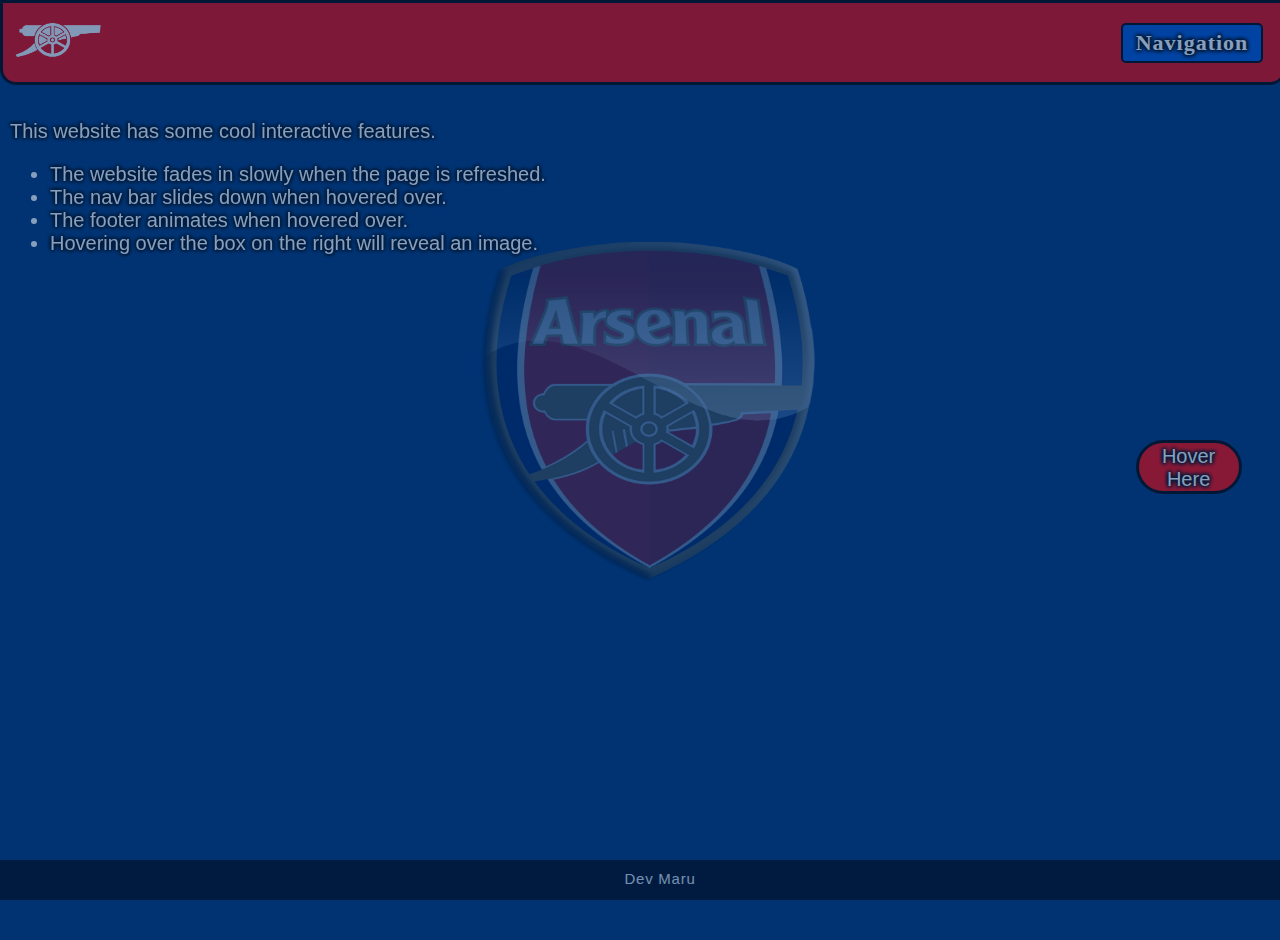
<file: web/index.html>
<!DOCTYPE html>
<html>
    <head>
        <title>Dev D Maru's Arsenal F.C. Website</title>
        <link href="jQueryCSS.css" rel="stylesheet" type="text/css" /> 
        <script src="http://ajax.googleapis.com/ajax/libs/jquery/1.10.2/jquery.min.js"></script>

        <script>
            $(document).ready(function () {

                $("body").fadeOut();
                $("body").fadeIn("slow");

                $(".navHead").mouseenter(function () {
                    $(this).next().slideDown("slow");
                });

                $(".navGroup").mouseleave(function () {
                    $(this).children('.navdd').slideUp("slow");

                });

                $(".footerwords").mouseenter(function () {
                    $(this).animate({left: '-6px'}, 100);
                    $(this).animate({left: '6px'}, 100);
                    $(this).animate({left: '-4px'}, 120);
                    $(this).animate({left: '4px'}, 120);
                    $(this).animate({left: '-2px'}, 140);
                    $(this).animate({left: '2px'}, 140);
                });

                $(".picText").mouseenter(function () {
                    $(".picSlide").toggle("slide");
                });

                $(".picText").mouseleave(function () {
                    $(".picSlide").toggle("slide");
                });
            });
        </script>
    </head>
    <body>
        <div  id="container">
            <div class="nonTitle">
                <div id="titleNav">
                    <div id="pageTitle">
                        <a href ="http://cis-linux2.temple.edu:8080/fa16_4350_tuf37373/index.html">
                            <img src="Arsenal_cannon.png" width="95" height="90" id="pic2"/></a>
                    </div>
                    <div id="nav">
                        <div class="navGroup">
                            <div class ="navHead">Navigation<br/></div>
                            <div class="navdd">
                                <a href="http://cis-linux2.temple.edu:8080/fa16_4350_tuf37373/Lab1.html">Lab1</a><br/>
                                <a href="http://cis-linux2.temple.edu:8080/fa16_4350_tuf37373/newAnimation.html">Animation</a><br/>
                                <a href ="http://cis-linux2.temple.edu:8080/fa16_4350_tuf37373/index.html">jQuery</a><br/>
                                <a href ="http://cis-linux2.temple.edu:8080/fa16_4350_tuf37373/Bootstrap_Lab.html">Responsive Design</a><br/>
                                <a href ="http://cis-linux2.temple.edu:8080/fa16_4350_tuf37373/testApiDomJs.html">Javascript API</a><br/>
                                <a href ="http://cis-linux2.temple.edu:8080/fa16_4350_tuf37373/testApiDomJq.html">jQuery API</a><br/>
                                <a href ="http://cis-linux2.temple.edu:8080/fa16_4350_tuf37373/angular_search.html">Angular Search</a><br/>
                                <a href ="http://cis-linux2.temple.edu:8080/fa16_4350_tuf37373/tutorial.html">Tutorial</a><br/>
                                <a href ="http://cis-linux2.temple.edu:8080/fa16_4350_tuf37373/Labs.html">Labs Blog</a>
                                
                            </div>
                        </div>
                    </div>
                    <span class="stopFloat"></span>
                </div>
                <img src="arsenal_logo.png" width="400" height="350" id="pic"/>
                <div class="picGroup">
                    <div class="picText" >Hover Here<br/></div>
                    <div class ="picSlide">
                        <img src="Emirates_Stadium.png" width="1080" height="800" id="pic3"/>
                    </div>
                </div>
                <div id="content"><!-- content -->
                    <p>
                        This website has some cool interactive features.<br/>
                    </p>
                    <ul>
                        <li> The website fades in slowly when the page is refreshed.</li> 
                        <li> The nav bar slides down when hovered over.</li>
                        <li> The footer animates when hovered over.</li>
                        <li> Hovering over the box on the right will reveal an image.</li>
                    </ul>
                </div><!-- content -->

                <div id="footer">
                    <div class ="footerwords">
                        Dev Maru
                    </div>
                </div>
            </div> <!-- nonTitle --> 
        </div> <!-- container -->
    </body>
</html>
</file>
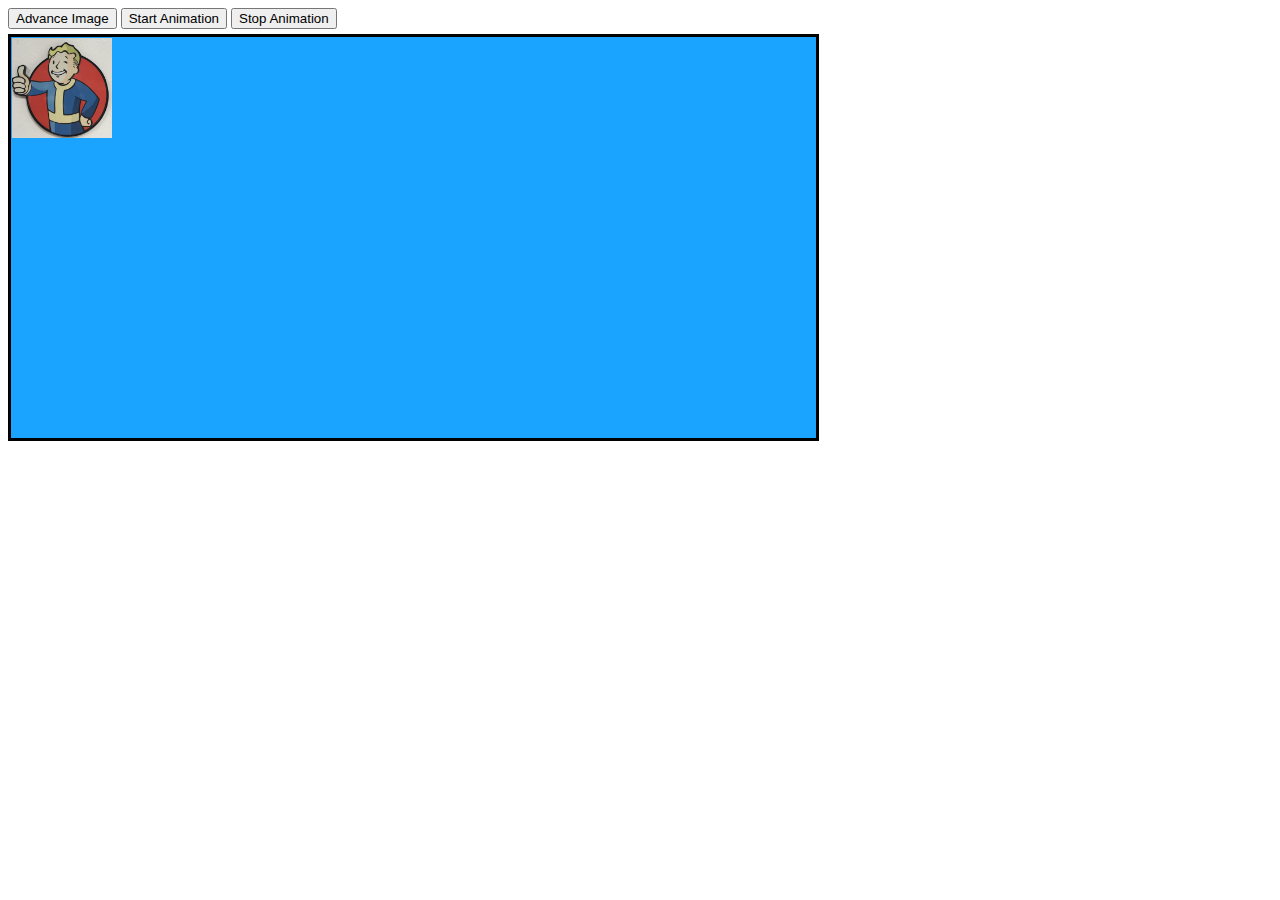
<file: web/Animation.html>
<!DOCTYPE html>
<!--
To change this license header, choose License Headers in Project Properties.
To change this template file, choose Tools | Templates
and open the template in the editor.
-->
<html>
    <head>
        <title>Animation Lab</title> 
        <style>
            #container{
                position: relative;
            }
            #pic {
                position:absolute;
                top: 9px;
                left: 4px;
            }
            #box{
                position: absolute;
                top:0px;
                left:0px;
                margin-top: 5px;
                border: 3px solid black;
                background-color: #1aa3ff
            }


        </style>
    </head>
    <body>
        <input type="button" value="Advance Image" onClick="changeImage()"/>
        <input type="button" value="Start Animation" onClick="startAnimation()"/>
        <input type="button" value="Stop Animation" onClick="stopAnimation()"/>
        <div id="container">
            <div id="box"></div>
            <img src="pipboy2.png" width="100" height="100" id="pic"/>
        </div>

        <script type="text/javascript">

        
            var x = 20;
            var y = 20;
            
               
               
        
            var p = 10;
            var q = 10;
            
            document.getElementById('box').style.height = 401 + "px";
            document.getElementById('box').style.width = 805 + "px";
            function changeImage() {
               
                x = x + p;
                y = y + q;

                if ((x > 700) || (x < 10)) {
                    p = -p;
                }

                if ((y > 305) || (y < 11)) {
                    q = -q;
                }
                

                document.getElementById('pic').style.left = x + "px";
                document.getElementById('pic').style.top = y + "px";
            }

            var intervalHandle;
            function startAnimation() {
                changeImage();
                intervalHandle = setInterval(changeImage, 80); /* name of function, how often to run it */
            }

            function stopAnimation() {
                
                clearInterval(intervalHandle); // stop calling changeImage over and over
            }

        </script>
    </body>
</html>
</file>
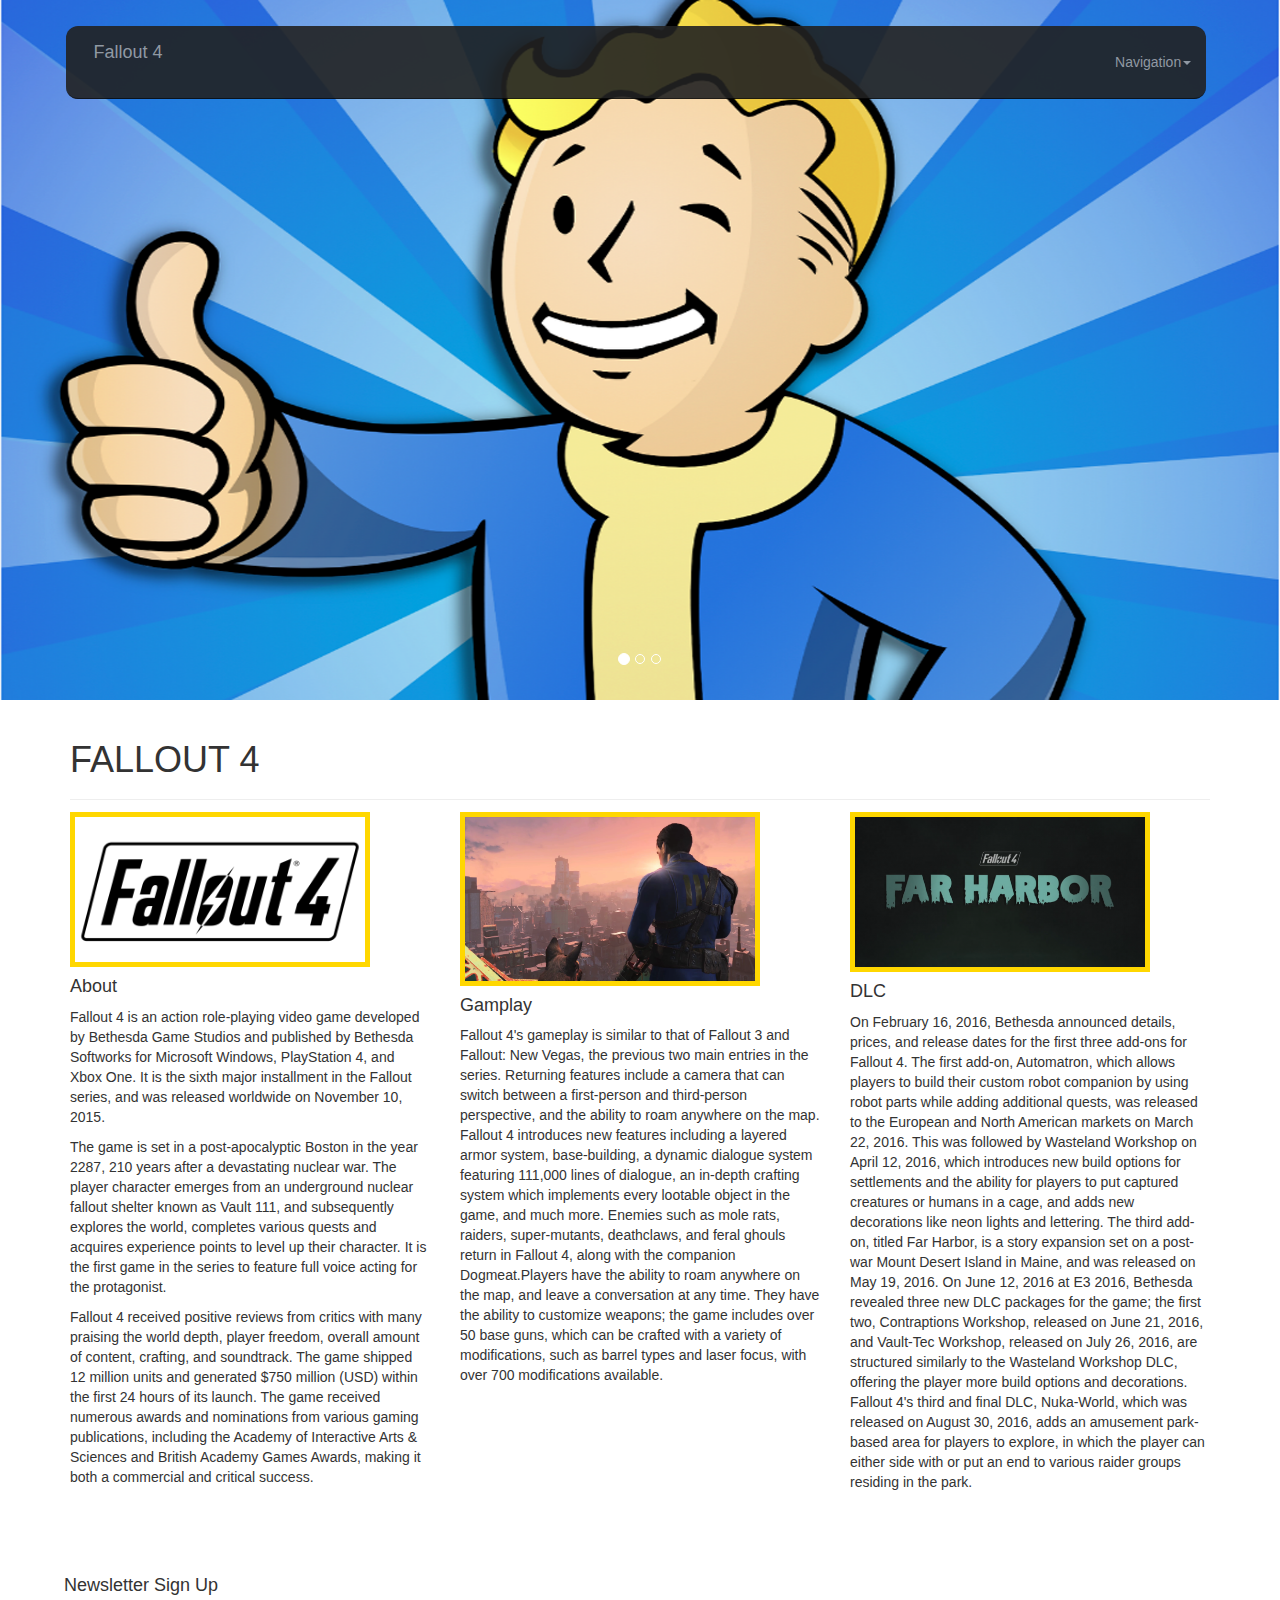
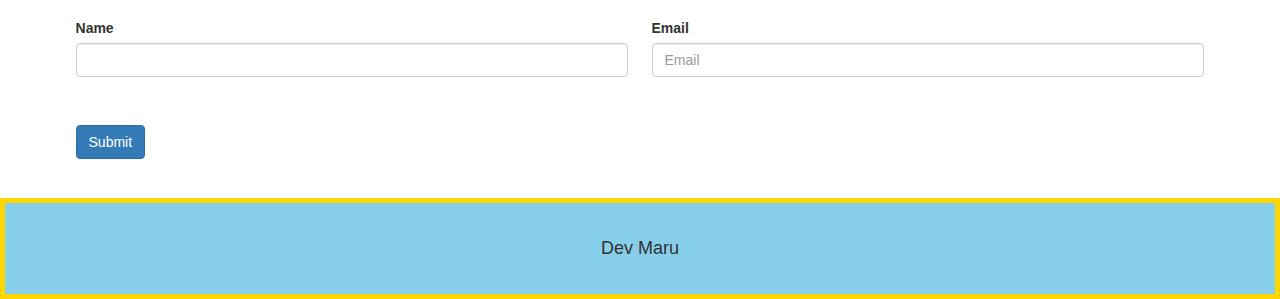
<file: web/Bootstrap_Lab.html>
<!DOCTYPE html>
<html lang="en">
    <head>
        <meta charset="utf-8">
        <meta http-equiv="X-UA-Compatible" content="IE=edge">
        <meta name="viewport" content="width=device-width, initial-scale=1">

        <title>Bootstrap Lab</title>

        <link rel="stylesheet" type="text/css" href="//netdna.bootstrapcdn.com/bootstrap/3.1.1/css/bootstrap.min.css">
        <link href="custom-style.css" rel="stylesheet">
    </head>
    <body> 
        <div class="navbar-wrapper">
            <div class="container">       
                <nav class="navbar navbar-inverse navbar-static-top">        
                    <div class="navbar-header navbar">
                        <button type="button" class="navbar-toggle collapsed" data-toggle="collapse" data-target=".navbar-collapse" aria ="false" >
                            <span class="sr-only">Toggle navigation</span>
                            <span class="icon-bar"></span>
                            <span class="icon-bar"></span>                                    
                        </button>
                        <a class="navbar-brand" href="#">Fallout 4</a>
                    </div>
                    <div id="navbar1" class="navbar-collapse collapse">
                        <ul class="nav navbar-nav">                                    
                            <li class="dropdown">
                                <a href="#" class="dropdown-toggle" data-toggle="dropdown" role="button" >Navigation<span class="caret"></span></a>
                                <ul class="dropdown-menu pull-right">
                                    <li><a href = "http://cis-linux2.temple.edu:8080/fa16_4350_tuf37373/index.html">Home</a></li>
                                    <li><a href="#">Top</a></li>
                                    <li><a href="#About">About</a></li>
                                    <li><a href="#form1">Newsletter</a></li>
                                </ul>
                            </li>
                        </ul>
                    </div>
                </nav>

            </div>
        </div>

        <div id="theCarousel" class="carousel slide" data-ride ="carousel">

            <ol class="carousel-indicators">
                <li data-target ="#theCarousel" data-slide-to = "0" class="active"></li>
                <li data-target ="#theCarousel" data-slide-to = "1"></li>
                <li data-target ="#theCarousel" data-slide-to = "2"></li>             
            </ol>
            <div class="carousel-inner">
                <div class ="item active">
                    <img src="fallout-4-vault-boy.png" width="1500" id="pic1"/>
                </div>
                <div class ="item">
                    <img src="fallout-4.PNG" width="1500" id="pic2"/>
                </div>
                <div class ="item">
                    <img src="fallout4.png" width="1500" id="pic3"/> 
                </div>
            </div>



        </div>

        <div class="container">
            <div class="page-header">
                <h1> FALLOUT 4</h1>
            </div>


            <div class="row">
                <div class="col-lg-4 col-md-4 col-sm-4 col-xs-12" id="About">
                    <p>
                        <img src="Fallout_4_logo.png" width="300" id="pic4"/>
                    </p>
                    <h4>About</h4>
                    <p>
                        Fallout 4 is an action role-playing video game developed by Bethesda Game 
                        Studios and published by Bethesda Softworks for Microsoft Windows, PlayStation 4, 
                        and Xbox One. It is the sixth major installment in the Fallout series, and was 
                        released worldwide on November 10, 2015.
                    </p>
                    <p>
                        The game is set in a post-apocalyptic Boston in the year 2287, 210 years after 
                        a devastating nuclear war. The player character emerges from an underground 
                        nuclear fallout shelter known as Vault 111, and subsequently explores the world, 
                        completes various quests and acquires experience points to level up their character. 
                        It is the first game in the series to feature full voice acting for the protagonist.
                    </p>
                    <p>
                        Fallout 4 received positive reviews from critics with many praising the world 
                        depth, player freedom, overall amount of content, crafting, and soundtrack. 
                        The game shipped 12 million units and generated $750 million (USD) within the 
                        first 24 hours of its launch. The game received numerous awards and nominations 
                        from various gaming publications, including the Academy of Interactive Arts & 
                        Sciences and British Academy Games Awards, making it both a commercial and critical 
                        success.
                    </p>
                </div>
                <div class="col-lg-4 col-md-4 col-sm-4 col-xs-12">
                    <p>
                        <img src="Fallout4_Gameplay.png" width="300" id="pic5"/>
                    </p>
                    <h4>Gamplay</h4>
                    <p>
                        Fallout 4's gameplay is similar to that of Fallout 3 and Fallout: New Vegas, 
                        the previous two main entries in the series. Returning features include a 
                        camera that can switch between a first-person and third-person perspective, 
                        and the ability to roam anywhere on the map. Fallout 4 introduces new features 
                        including a layered armor system, base-building, a dynamic dialogue system 
                        featuring 111,000 lines of dialogue, an in-depth crafting system which 
                        implements every lootable object in the game, and much more. Enemies such 
                        as mole rats, raiders, super-mutants, deathclaws, and feral ghouls return in 
                        Fallout 4, along with the companion Dogmeat.Players have the ability to 
                        roam anywhere on the map, and leave a conversation at any time. They have 
                        the ability to customize weapons; the game includes over 50 base guns, which 
                        can be crafted with a variety of modifications, such as barrel types and 
                        laser focus, with over 700 modifications available.
                    </p>
                </div>
                <div class="col-lg-4 col-md-4 col-sm-4 col-xs-12">
                    <p>
                        <img src="fallout-4-far-harbor.png" width="300" height="160" id="pic6"/>
                    </p>
                    <h4>DLC</h4>
                    <p> On February 16, 2016, Bethesda announced details, prices, and release 
                        dates for the first three add-ons for Fallout 4. The first add-on, 
                        Automatron, which allows players to build their custom robot companion 
                        by using robot parts while adding additional quests, was released to 
                        the European and North American markets on March 22, 2016. This was 
                        followed by Wasteland Workshop on April 12, 2016, which introduces 
                        new build options for settlements and the ability for players to put
                        captured creatures or humans in a cage, and adds new decorations like 
                        neon lights and lettering. The third add-on, titled Far Harbor, 
                        is a story expansion set on a post-war Mount Desert Island in Maine, 
                        and was released on May 19, 2016. On June 12, 2016 at E3 2016,
                        Bethesda revealed three new DLC packages for the game; the first two, 
                        Contraptions Workshop, released on June 21, 2016, and Vault-Tec Workshop, 
                        released on July 26, 2016, are structured similarly to the Wasteland Workshop 
                        DLC, offering the player more build options and decorations. Fallout 4's third 
                        and final DLC, Nuka-World, which was released on August 30, 2016, 
                        adds an amusement park-based area for players to explore, in which the 
                        player can either side with or put an end to various raider groups residing in the park.
                    </p>

                </div>
            </div>
        </div>
        <div id="formbg">
            <form id ="form1" role="form">
                <h4> Newsletter Sign Up</h4>
                <div class="form-group col-sm-6">
                    <label for="inputName" class="control-label">Name</label>
                    <input type="text" class="form-control" id="inputName" required>
                </div>
                <div class="form-group col-sm-6">
                    <label for="inputEmail" class="control-label">Email</label>
                    <input type="email" class="form-control" id="inputEmail" placeholder="Email" data-error="The email address is invalid" required>
                    <div class="help-block with-errors"></div>
                </div>
                <div class="form-group col-sm-12 col-md-4 col-lg-4">
                    <button type="submit" class="btn btn-primary">Submit</button>
                </div>
            </form>
        </div>
        <div id ="footer">
            <h4>  Dev Maru </h4>
        </div>
    </body>
    <script src="//ajax.googleapis.com/ajax/libs/jquery/1.11.0/jquery.min.js"></script>
    <script src="//netdna.bootstrapcdn.com/bootstrap/3.1.1/js/bootstrap.min.js"></script>
    <script type="text/javascript" src="http://twitter.github.io/bootstrap/assets/js/bootstrap-dropdown.js"></script>
</html>
</file>
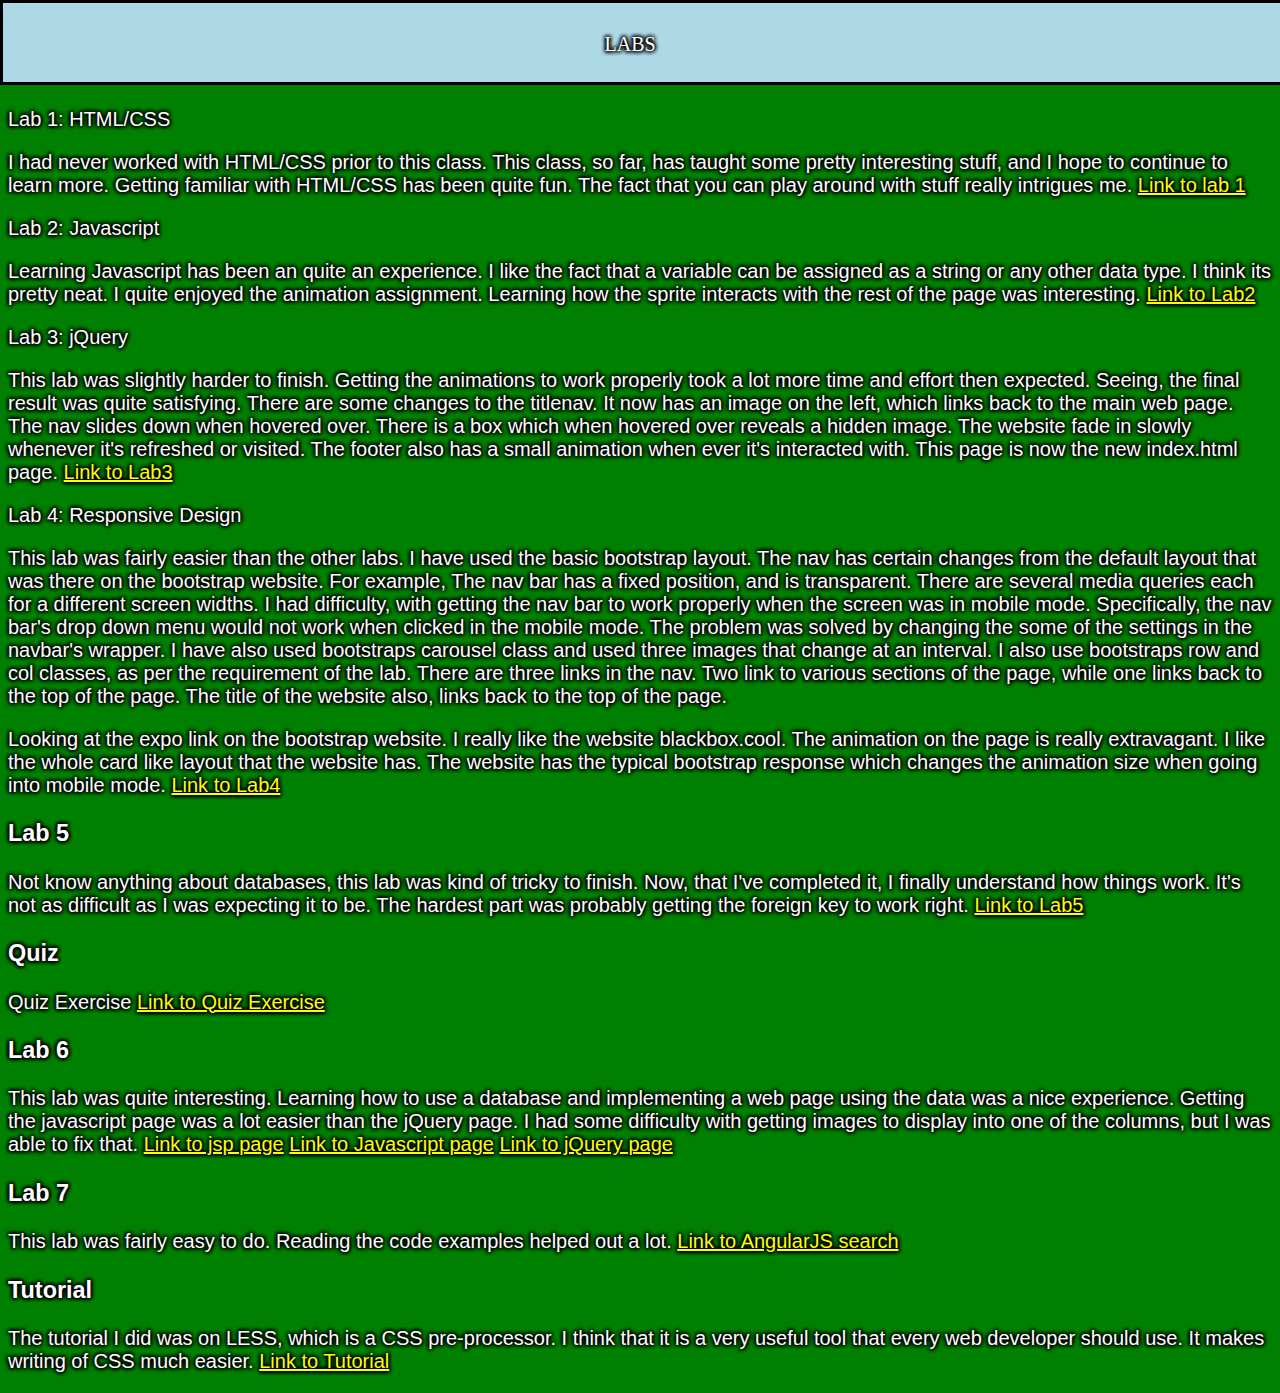
<file: web/Labs.html>
<!DOCTYPE html>
<!--
To change this license header, choose License Headers in Project Properties.
To change this template file, choose Tools | Templates
and open the template in the editor.
-->
<html>
    <head>
        <title>Labs</title>
        <meta charset="UTF-8">
        <meta name="viewport" content="width=device-width, initial-scale=1.0">
        <style>
            #title{
                z-index:2;       
                position:fixed; 
                top:0px;        
                left:0px;       
                width:100%;     
                color:white;
                font-family: serif;
                background-color:lightblue;
                height: 79px;
                min-width: 90%;  
                border: black solid ;
                text-shadow: 0 0 4px black, 0 0 4px black, 0 0 4px black, 0 0 4px black, 0 0 4px black;

            }
            #pagetitle{
                padding-left: 47%;
                padding-top: 30px;
                
            }
            body{
                padding-top:100px;
                background-color: green;
                font-size: 20px;
                font-family: "Lucida Sans Unicode", "Lucida Grande", sans-serif;
                color: white;
                text-shadow: 0 0 4px black, 0 0 4px black, 0 0 4px black, 0 0 4px black, 0 0 4px black;

            }
            p a{
               color: yellow; 
            }
        </style>
    </head>
    <body>

        <div id = "title">
            <div id = "pagetitle">
                LABS
            </div>
        </div>
        <div id ="bg"> 

            Lab 1: HTML/CSS
            <br/>
            <p> I had never worked with HTML/CSS prior to this class. This class, so far, has taught
                some pretty interesting stuff, and I hope to continue to learn more. Getting familiar 
                with HTML/CSS has been quite fun. The fact that you can play around with stuff really
                intrigues me.
                <a href="http://cis-linux2.temple.edu:8080/fa16_4350_tuf37373/Lab1.html">Link to lab 1</a><br/>
            </p>

        </div>
        <div>
            Lab 2: Javascript
            <br/>
            <p>
                Learning Javascript has been an quite an experience. I like the fact that
                a variable can be assigned as a string or any other data type. I think its 
                pretty neat. I quite enjoyed the animation assignment. Learning how the sprite interacts
                with the rest of the page was interesting.
                <a href="http://cis-linux2.temple.edu:8080/fa16_4350_tuf37373/newAnimation.html">Link to Lab2</a>
            </p>
        </div>
        <div>
            Lab 3: jQuery
            <br/>
            <p>
                This lab was slightly harder to finish. Getting the animations to work properly took a 
                lot more time and effort then expected. Seeing, the final result was quite satisfying. There are some
                changes to the titlenav. It now has an image on the left, which links back to the main web page. The
                nav slides down when hovered over. There is a box which when hovered over reveals a hidden image. The
                website fade in slowly whenever it's refreshed or visited. The footer also has a small animation 
                when ever it's interacted with. This page is now the new index.html page.
                <a href="http://cis-linux2.temple.edu:8080/fa16_4350_tuf37373/index.html">Link to Lab3</a>
            </p>
        </div>
        <div>
            Lab 4: Responsive Design
            <br/>
            <p>
                This lab was fairly easier than the other labs. I have used the basic bootstrap layout. The nav
                has certain changes from the default layout that was there on the bootstrap website. For example, 
                The nav bar has a fixed position, and is transparent. There are several media queries each for a 
                different screen widths. I had difficulty, with getting the nav bar to work properly when the screen
                was in mobile mode. Specifically, the nav bar's drop down menu would not work when clicked in the 
                mobile mode. The problem was solved by changing the some of the settings in the navbar's wrapper. 
                I have also used bootstraps carousel class and used three images that change at an interval. I also
                use bootstraps row and col classes, as per the requirement of the lab. There are three links in the 
                nav. Two link to various sections of the page, while one links back to the top of the page. The title
                of the website also, links back to the top of the page.
                
            </p>
            <p>
                Looking at the expo link on the bootstrap website. I really like the website blackbox.cool. The 
                animation on the page is really extravagant. I like the whole card like layout that the website has.
                The website has the typical bootstrap response which changes the animation size when going into 
                mobile mode. <a href="http://cis-linux2.temple.edu:8080/fa16_4350_tuf37373/Bootstrap_Lab.html">Link to Lab4</a> 
            </p>
        </div>
        <div>
            <h3> Lab 5</h3>
            <p>
               Not know anything about databases, this lab was kind of tricky to finish. Now, that I've completed it,
               I finally understand how things work. It's not as difficult as I was expecting it to be. The hardest part
               was probably getting the foreign key to work right. 
               <a href="http://cis-linux2.temple.edu:8080/fa16_4350_tuf37373/Database_Lab.pdf">Link to Lab5</a>
            </p>
        </div>
         <div>
            <h3> Quiz</h3>
            <p>
               Quiz Exercise
               <a href="http://cis-linux2.temple.edu:8080/fa16_4350_tuf37373/Sample_Code/web/API_menu.html">Link to Quiz Exercise</a>
            </p>
        </div>
        <div>
            <h3> Lab 6</h3>
            <p>
               This lab was quite interesting. Learning how to use a database and implementing a web page using the data
               was a nice experience. Getting the javascript page was a lot easier than the jQuery page. I had some 
               difficulty with getting images to display into one of the columns, but I was able to fix that.
               <a href="http://cis-linux2.temple.edu:8080/fa16_4350_tuf37373/webAPI.jsp">Link to jsp page</a>
               <a href="http://cis-linux2.temple.edu:8080/fa16_4350_tuf37373/testApiDomJs.html">Link to Javascript page</a>
               <a href="http://cis-linux2.temple.edu:8080/fa16_4350_tuf37373/testApiDomJq.html">Link to jQuery page</a>
            </p>
        </div>
        <div>
            <h3>Lab 7</h3>
            <p>
                This lab was fairly easy to do. Reading the code examples helped out a lot.
                <a href="http://cis-linux2.temple.edu:8080/fa16_4350_tuf37373/angular_search.html">Link to AngularJS search</a>
            </p>
        </div>
        <div>
            <h3>Tutorial</h3>
            <p>
                The tutorial I did was on LESS, which is a CSS pre-processor. I think that it is a very useful tool
                that every web developer should use. It makes writing of CSS much easier.
                <a href="http://cis-linux2.temple.edu:8080/fa16_4350_tuf37373/tutorial.html">Link to Tutorial</a>
            </p>
        </div>
    </body>
</html>
</file>
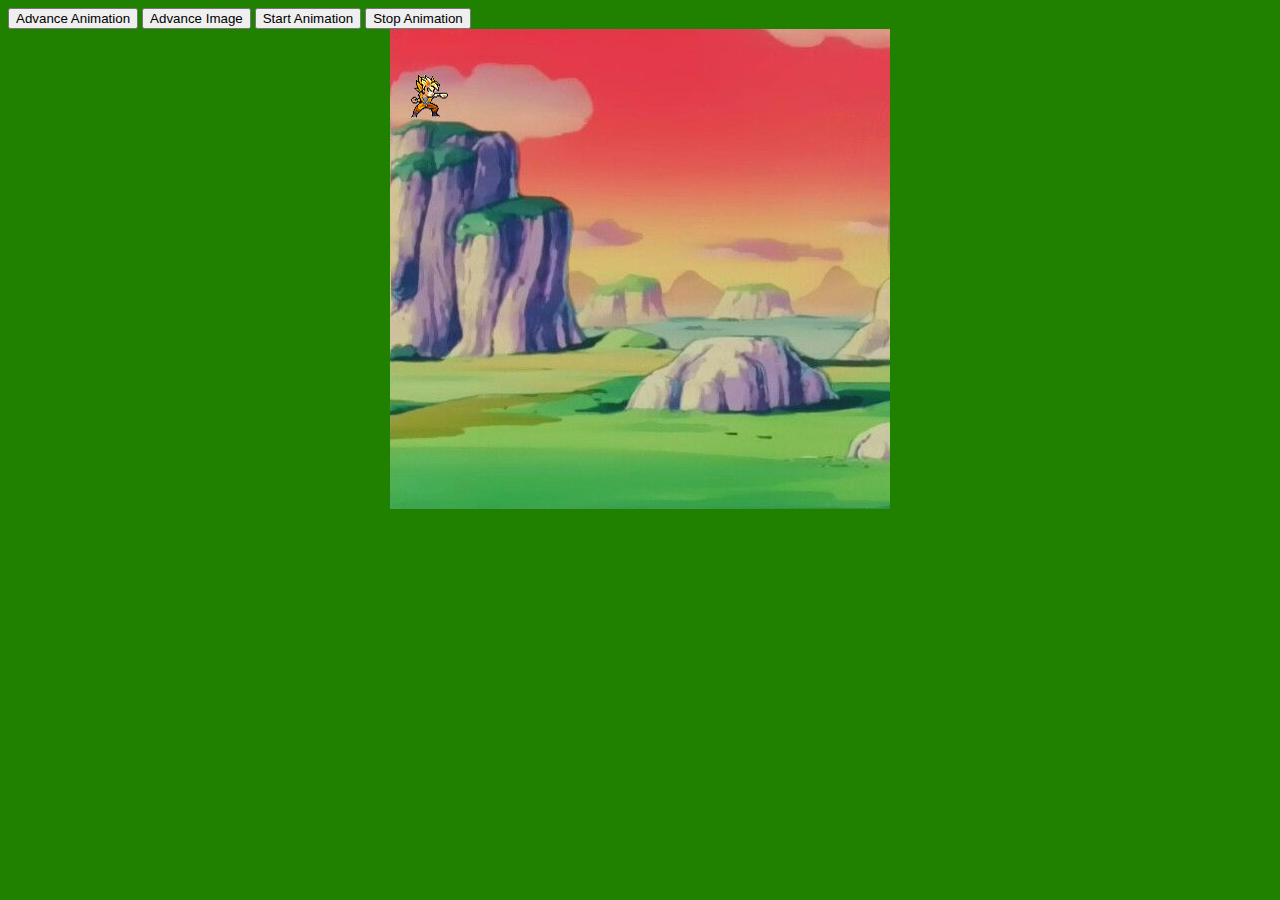
<file: web/newAnimation.html>
<!DOCTYPE html>
<!--
To change this license header, choose License Headers in Project Properties.
To change this template file, choose Tools | Templates
and open the template in the editor.
-->
<html>

    <head>
        <title>Animation</title>
        <meta charset="UTF-8">
        <meta name="viewport" content="width=device-width, initial-scale=1.0">
        <style>
            body{
                background-color:  #208000; 
               
            }
           
           
            #box{
                position: relative;
                border: 3px #000000;
                background-color: white;
                background-image:url(DBZ_background.jpg);
                margin: auto;
                top:auto;
            }
           
            .sprite{
                position: absolute;
                width:50px;
                height:50px;
                background-image:url(goku_sprites1.png);   
            }
            .sprite1{
                background-position: 0px 0px;
            }
            .sprite2{
                background-position: -50px 0px;
            }
            .sprite3{
                background-position: -100px 0px;
            }
            .sprite4{
                background-position: -150px 0px;
            }
            .sprite5{
                background-position: -200px 0px;
            }
            .sprite6{
                background-position: -260px 0px;
            }
            .sprite7{
                background-position: -310px 0px;
            }
            .sprite8{
                background-position: -370px 0px;
            }
            .sprite9{
                background-position: -430px 0px;
            }
            .sprite10{
                background-position: -496px 0px;
            }
            .sprite11{
                background-position: -550px 0px;
            }
            .sprite12{
                background-position: -593px 0px;
            }
            .sprite13{
                background-position: -632px 0px;
            }
        </style>
    </head>

    <body>
        
        <input type = "button" value ="Advance Animation" onclick ="changeImage()"/>
        <input type = "button" value ="Advance Image" onclick ="changePos()"/>
        <input type = "button" value ="Start Animation" onclick ="startAnimation()"/>
        <input type = "button" value ="Stop Animation" onclick ="stopAnimation()"/>
     
        <div id ="box">
            <div id = "pic" class="sprite sprite1"> </div>
        </div>
     
     
        <div>
            <script language ="Javascript">

                function $(id) {
                    return document.getElementById(id);
                }

                //Set box height and width. 
                $("box").style.height = 480 + "px";
                $("box").style.width = 500 + "px";

                //initial image position.
                $('pic').style.left = 20 + "px";
                $('pic').style.top = 40 + "px";



                var x = 25;
                var y = 10;
                var p = 10;
                var q = 5;
                var i = 1;
                // moves the image to the next sprite
                function changeImage() {
                    i = i + 1;
                    if (i > 13) {
                        i = 1;
                    }
                    $("pic").className = 'sprite sprite' + i;
                }
                //Changes the position of the image
                function changePos() {
                    x = x + p;
                    y = y + q;

                    if ((x > 450) || (x < 0)) {
                        p = -p;
                    }
                    if ((y > 425) || (y < 0)) {
                        q = -q;
                    }
                    $('pic').style.left = x + "px";
                    $('pic').style.top = y + "px";
                }

                var intervalHandle;var interval; 
                function startAnimation() {
                    changeImage();
                    intervalHandle = setInterval(changeImage, 80);
                    changePos();
                    interval = setInterval(changePos, 90);
                }

                function stopAnimation() {
                    clearInterval(intervalHandle);
                     clearInterval(interval);
                }
            /*    var interval; 
                function moveImagePos(){
                    changePos();
                    interval = setInterval(changePos, 90);
                }
                function imagePosStop(){
                    clearInterval(interval);
                }
                */
            </script>
            

        </div>
    </body>
</html>
</file>
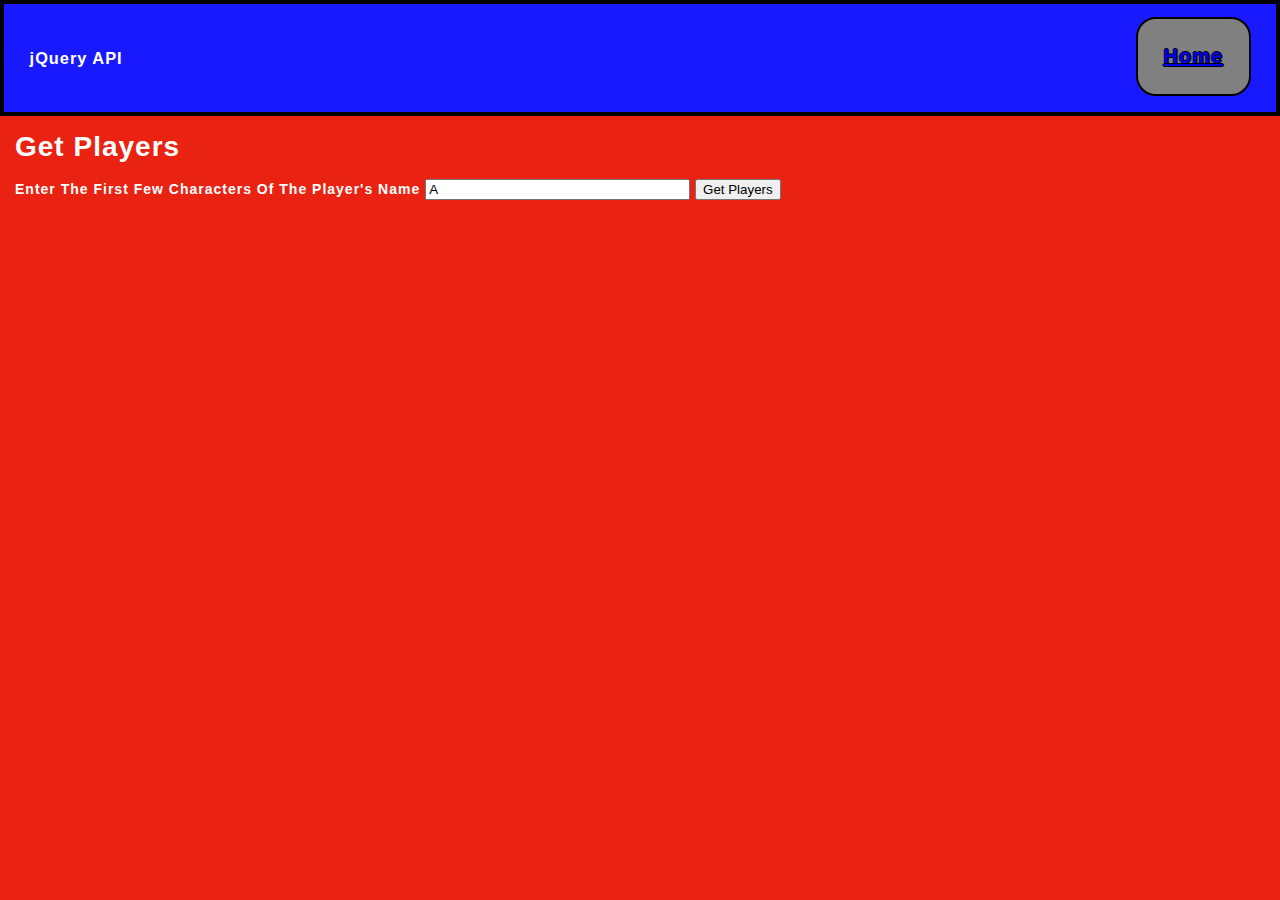
<file: web/testApiDomJq.html>
<!DOCTYPE html>
<html>
    <head>
        <title>Arsenal Players using jQuery</title>
        <meta http-equiv="Content-Type" content="text/html; charset=UTF-8">

        <style type="text/css">
            #navContainer{
                border: 4px solid black;
                background-color: #1919FF;
                padding: 2%;
                position: relative;
            }
            #nav{
                position: absolute;
                padding: 2%;
                font-size: 20px;
                right: 2%;
                top: 12%;
                border: 2px solid black;
                border-radius: 20px;
                background-color: grey;
                text-shadow: -1px 0 black, 0 1px black, 1px 0 black, 0 -1px black;

            }
            #nav a:visited{
                color: white;
                text-decoration: none;
            }
            body {
                background-color: #EA2212;
                color:white;
                font-size:14px;
                font-weight:bold;
                letter-spacing:1px;
                line-height:24px;
                margin:auto;
                font-family:Verdana, Geneva, sans-serif;
            }
            #box {
                margin:15px;
            }

            #imageContainer {
                width:70px;
                height: 60px;
                padding: 1%;
            }
            table{
                text-align: center;
                border: 4px solid black;
                display: none;              
            }
            #picture{
                width: 200px;
            }           
            th{
                background-color: white;
                border: 2px solid black;
                color: black;
                font-size: 20px;
                text-align: center;
            }
            td{
                padding: 4px;
                background-color: grey;
                color: white;
                font-size: 20px;
                text-align:center;
                border: 2px solid black;
            }
            #playerTable{
                padding: 2%;
            }            
        </style>

        <script src="http://ajax.googleapis.com/ajax/libs/jquery/1.10.2/jquery.min.js"></script>
        <script>

            $(document).ready(function ()

            {


                $('#getButton').click(function ()

                {
                    $("table").remove();
                    $("table").hide();
                    var url = "webAPI.jsp";

                    url += "?q=" + $("#playerSearch").val();


                    ajaxSuccess = function (response) {
                        var obj = eval(response);

                        if (obj == null) {
                            $("#playerList").innerHTML = "Error: JSON string evaluated to null.";
                            return;
                        }
                        if (obj.dbError == null) {
                            $("#playerList").innerHTML = "Error: JSON string did not have a 'dbError' property.";
                            return;
                        }

                        if (obj.dbError.length > 0) {
                            $("#playerList").innerHTML = "Database error: " + obj.dbError;
                            return;
                        }

                        if (obj.recordList == null) {
                            $("#playerList").innerHTML = "Error: JSON string did not have a 'recordList' property.";
                            return;
                        }

                        if (obj.recordList.length == 0) {
                            $("#playerList").innerHTML = "No Players Match Your Search";
                            return;
                        }


                        var numPlayers = obj.recordList.length;
                        var newTable = '<table>' +
                                '<tr>' + '<th>Player Name</th>' +
                                '<th>Joined</th>' +
                                '<th>Goals</th>' +
                                '<th>Total Appeareances</th>' +
                                '<th>Email</th>' +
                                '<th>Image</th>' +
                                '</tr>';
                        var newImg;
                        for (i = 0; i < numPlayers; i++) {
                            newTable += '<tr>';
                            newTable += '<td>' + obj.recordList[i].First_Name + " " + obj.recordList[i].Last_Name + '</td>';
                            newTable += '<td>' + obj.recordList[i].Joined + '</td>';
                            newTable += '<td>' + obj.recordList[i].Goals + '</td>';
                            newTable += '<td>' + obj.recordList[i].Total_Apps + '</td>';
                            newTable += '<td>' + obj.recordList[i].Player_email + '</td>';
                            newTable += "<td><img width= '220px' height = '150px' src = '" + obj.recordList[i].img_url + "'></td>";

                            newTable += "</tr>";
                        }

                        newTable += '</table>';
                        $(newTable).appendTo('#playerTable');

                        $("table").fadeIn("slow");

                    };

                    ajaxError = function () {
                        alert("Unable to retrieve data.");
                    };

                    //The ajax call...
                    $.ajax(
                            {
                                type: "GET",
                                cache: false,
                                url: url,
                                dataType: "json",
                                timeout: 500, // 500 milliseconds
                                success: ajaxSuccess,
                                error: ajaxError
                            }); //end of $.ajax

                }); // end of click function

            }); // end of document ready function

        </script>

    </head>
    <body>
        <div id="navContainer">
            <h3>jQuery API</h3>
            <div id="nav" >
                <div> <a href="http://cis-linux2.temple.edu:8080/fa16_4350_tuf37373/index.html">Home</a></div>
            </div>
        </div>
        <div id="box">
            <h1>Get Players</h1>
            Enter The First Few Characters Of The Player's Name
            <input type="text" id="playerSearch" value="A" size="30" />
            <input type="button" value="Get Players" id="getButton"/>
            <br/>

            <div id ='playerTable'></div>

        </div>
    </body>
</html>
</file>
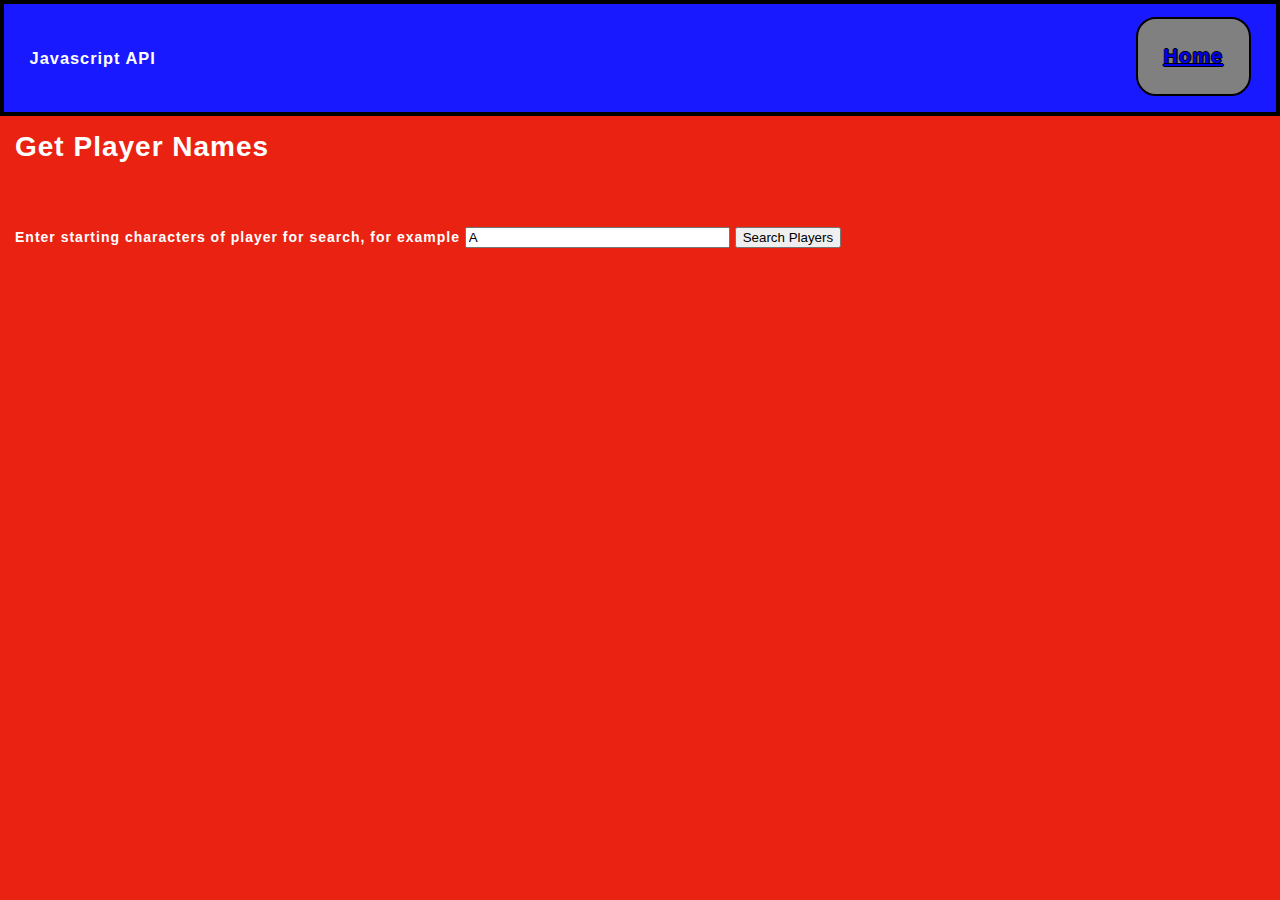
<file: web/testApiDomJs.html>
<!DOCTYPE html>
<html>
    <head>
        <title>Arsenal Player using Javascript</title>
        <meta http-equiv="Content-Type" content="text/html; charset=UTF-8">

        <style type="text/css">
            #navContainer{
                border: 4px solid black;
                background-color: #1919FF;
                padding: 2%;
                position: relative;
            }
            #nav a:visited{
                color: white;
                text-decoration: none;
            }
            #nav{
                position: absolute;
                padding: 2%;
                font-size: 20px;
                right: 2%;
                top: 12%;
                border: 2px solid black;
                border-radius: 20px;
                background-color: grey;
                text-shadow: -1px 0 black, 0 1px black, 1px 0 black, 0 -1px black;

            }
            body {
                background-color: #EA2212;
                color:white;
                font-size:14px;
                font-weight:bold;
                letter-spacing:1px;
                line-height:24px;
                margin:auto;
                font-family:Verdana, Geneva, sans-serif;

            }
            #box, table, #playerList {
                margin:15px;

            }

            thead td {
                color:#000000;
                padding: 4px;
                padding-top: 8px;
                padding-bottom: 8px;
                background-color: #FFFFFF;
                font-weight: bold;
                font-size:20px;
                text-align: center;
            }
            td {
                padding: 4px;
                background-color: grey;
                color: white;
                font-size: 20px;
                text-align:center;
                border: 2px solid black;
            }
            img{
                width: 220px;
                height: 150px;
            }

        </style>

    </head>
    <body>
        <div id="navContainer">
            <h3>Javascript API</h3>
            <div id="nav" >
                <div> <a href="http://cis-linux2.temple.edu:8080/fa16_4350_tuf37373/index.html">Home</a></div>
            </div>
        </div>
        <div id="box">
            <h1>Get Player Names</h1>


            <br/><br/>Enter starting characters of player for search, for example
            <input type="text" id="playerSearch" value="A" size="30" />
            <input type="button" value="Search Players" onClick="javascript:ajaxGetData()"/>
            <br/>
            <div id="databaseError"></div>
            <div id="playerTable"></div>  
        </div>


        <script language="Javascript" type="text/javascript">

            function $(element) {
                return document.getElementById(element);
            }



            function jsBuildSelectTag(optionList, tagId, parentId) {

                var parent = document.getElementById(parentId);


                var selectList = document.createElement("select");
                selectList.id = tagId;
                parent.appendChild(selectList);


                for (i in optionList) {


                    var myOption = new Option(optionList[i].name, optionList[i].id);
                    selectList.appendChild(myOption);
                }
            }

            function ajaxGetData() {

                var url = "webAPI.jsp";
                url += "?q=" + $("playerSearch").value;
                console.log("ajaxGetData() url is " + url);
                httpReq.open("GET", url);
                httpReq.onreadystatechange = ajaxCallbackData;
                httpReq.send(null);
                $("playerTable").innerHTML = "";
            }

            function ajaxCallbackData() {
                console.log("ajaxCallBackData(). Ready state is " +
                        httpReq.readyState + " and httpReq status is " + httpReq.status);
                if (httpReq.readyState == 4 && httpReq.status == 200) {

                    var response = httpReq.responseText;
                    console.log("ajaxCallBackData() response text is " + response);


                    response = "(" + response + ")";
                    var obj = eval(response);
                    console.log("click to open up 'obj' item below.");
                    console.log(obj);

                    if (obj == null) {
                        $("playerTable").innerHTML = "Error: JSON string evaluated to null.";
                        return;
                    }
                    if (obj.dbError == null) {
                        $("playerTable").innerHTML = "Error: JSON string did not have a 'dbError' property.";
                        return;
                    }

                    if (obj.dbError.length > 0) {
                        $("playerTable").innerHTML = "Database error: " + obj.dbError;
                        return;
                    }

                    if (obj.recordList == null) {
                        $("playerTable").innerHTML = "Error: JSON string did not have a 'recordList' property.";
                        return;
                    }

                    if (obj.recordList.length == 0) {
                        $("playerTable").innerHTML = "No Players Match Your Search";
                        return;
                    }

                    var newRow;
                    var newCell;
                    var newImg;

                    var newTable = document.createElement("table");
                    $("playerTable").appendChild(newTable);

                    for (i in obj.recordList) {

                        newRow = newTable.insertRow(i);
                        newCell = newRow.insertCell(0);
                        newCell.innerHTML = obj.recordList[i].First_Name;

                        newCell = newRow.insertCell(1);
                        newCell.innerHTML = obj.recordList[i].Last_Name;

                        newCell = newRow.insertCell(2);
                        newCell.innerHTML = obj.recordList[i].Joined;

                        newCell = newRow.insertCell(3);
                        newCell.innerHTML = obj.recordList[i].Goals;

                        newCell = newRow.insertCell(4);
                        newCell.innerHTML = obj.recordList[i].Total_Apps;

                        newCell = newRow.insertCell(5);
                        newCell.innerHTML = obj.recordList[i].Player_email;

                        newCell = newRow.insertCell(6);
                        newImg = document.createElement("img");
                        newImg.src = obj.recordList[i].img_url;
                        newCell.appendChild(newImg);
                    }



                    newHead = newTable.createTHead();
                    newRow = newHead.insertRow(0);

                    newCell = newRow.insertCell(0);
                    newCell.innerHTML = "First Name";

                    newCell = newRow.insertCell(1);
                    newCell.innerHTML = "Last Name";

                    newCell = newRow.insertCell(2);
                    newCell.innerHTML = "Joined";

                    newCell = newRow.insertCell(3);
                    newCell.innerHTML = "Goals";

                    newCell = newRow.insertCell(4);
                    newCell.innerHTML = "Total Appearences";

                    newCell = newRow.insertCell(5);
                    newCell.innerHTML = "E-mail";

                    newCell = newRow.insertCell(6);
                    newCell.innerHTML = "Image";


                }
            }


            var httpReq;
            if (window.XMLHttpRequest) {
                httpReq = new XMLHttpRequest();  //For Firefox, Safari, Opera
            } else if (window.ActiveXObject) {
                httpReq = new ActiveXObject("Microsoft.XMLHTTP");         //For IE 5+
            } else {
                alert('ajax not supported');
            }

        </script>

    </body>
</html>
</file>
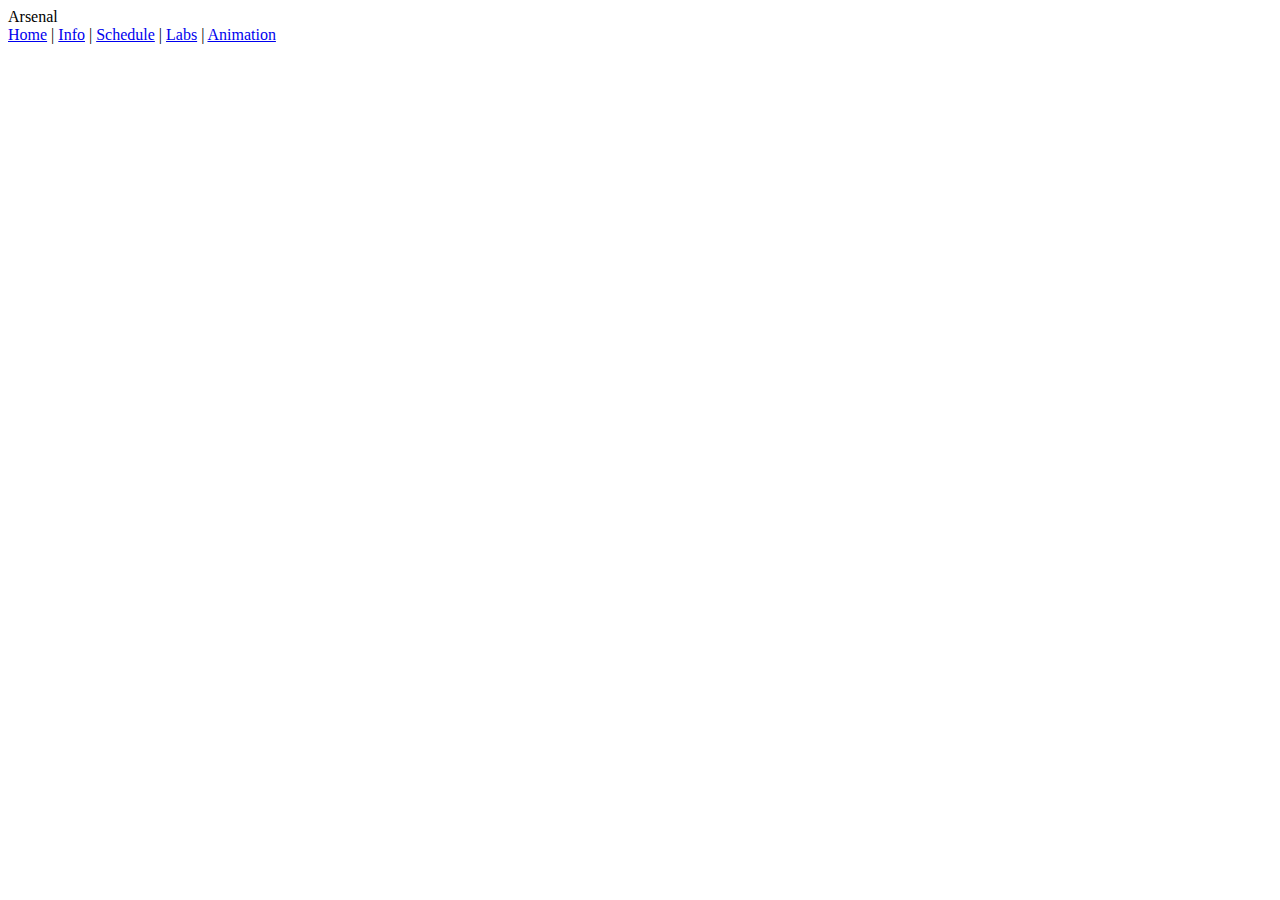
<file: web/top.html>
<!DOCTYPE html>

<div id="titleNav">
    <div id="pageTitle">
        Arsenal
    </div>
    <div id="nav">
        
        
        <a href ="http://cis-linux2.temple.edu:8080/fa16_4350_tuf37373/index.html">Home</a>
        |
        <a href="https://en.wikipedia.org/wiki/Arsenal_F.C.">Info</a>
        | 
        <a href="http://www.espnfc.us/club/arsenal/359/fixtures">Schedule</a>
        |
        <a href ="http://cis-linux2.temple.edu:8080/fa16_4350_tuf37373/Labs.html">Labs</a>
        |
        <a href="http://cis-linux2.temple.edu:8080/fa16_4350_tuf37373/newAnimation.html">Animation</a>
    </div>
    <span class="stopFloat"></span>
</div>
</file>
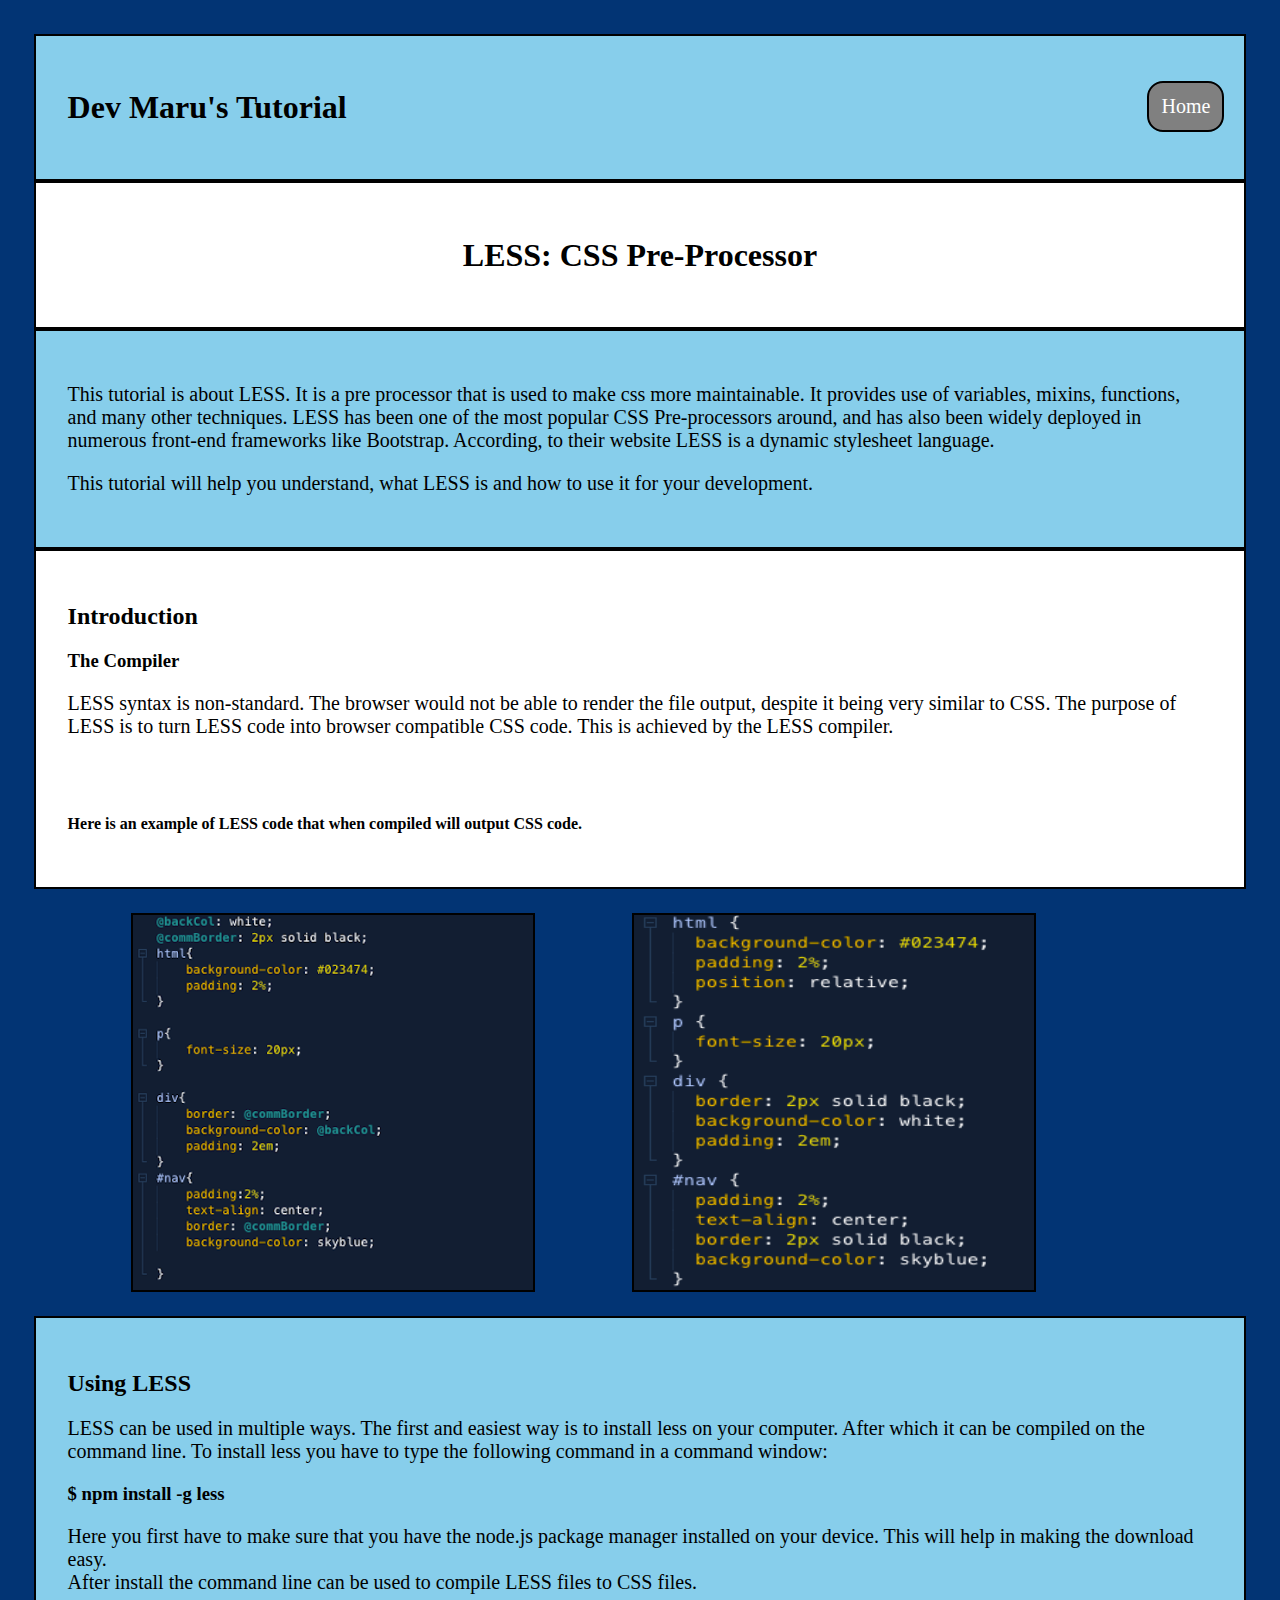
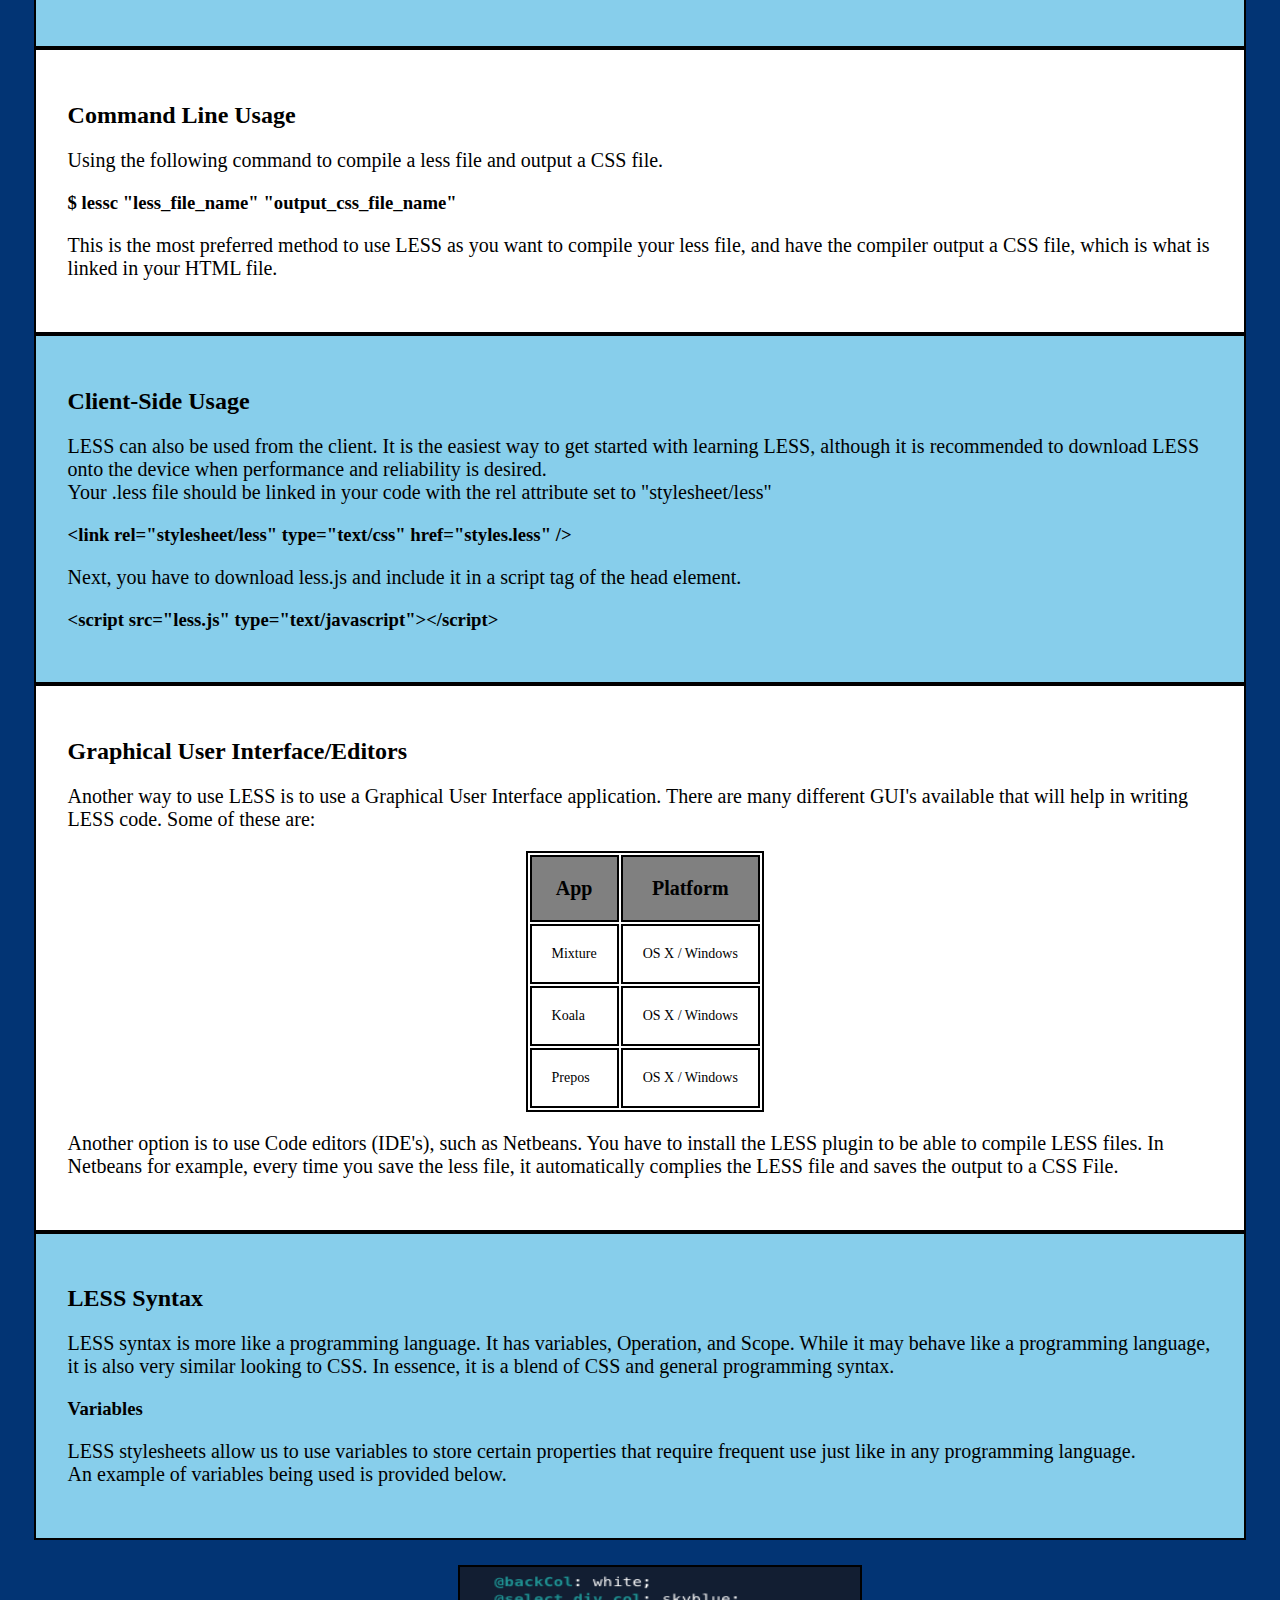
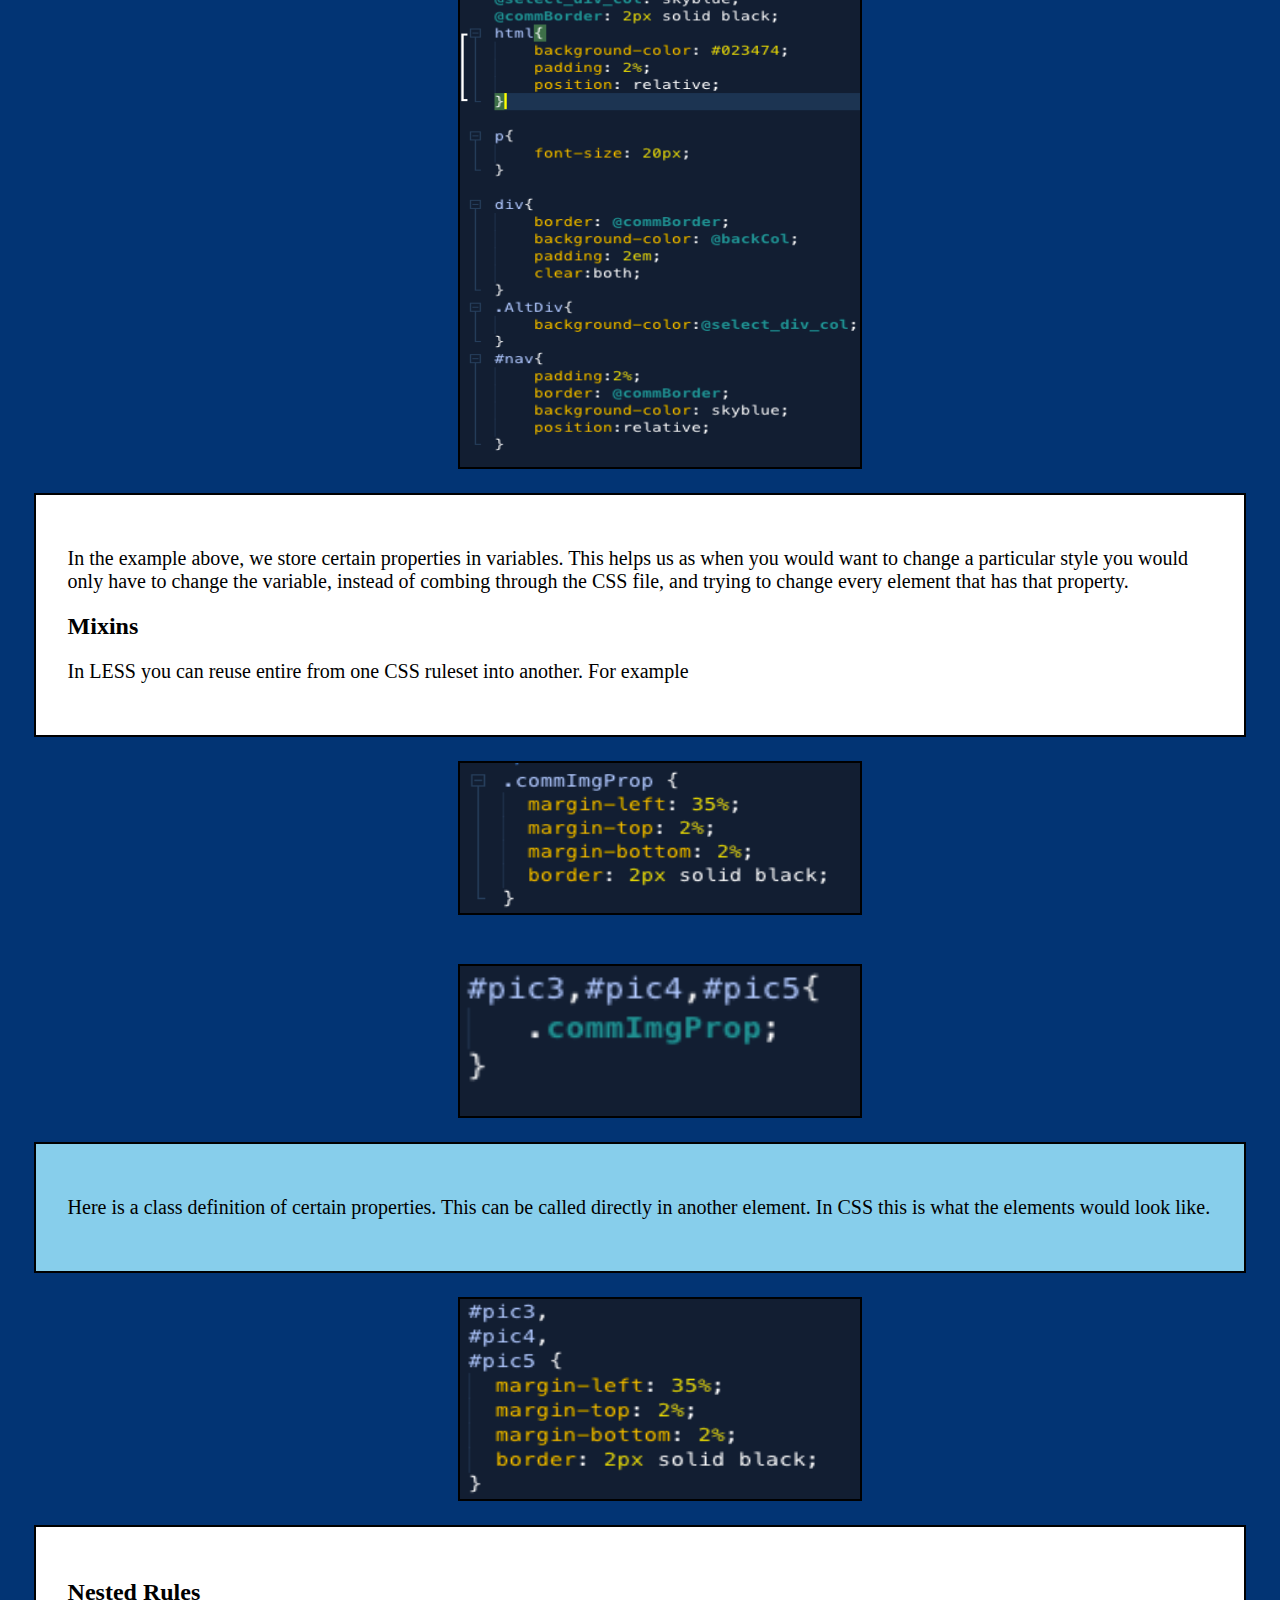
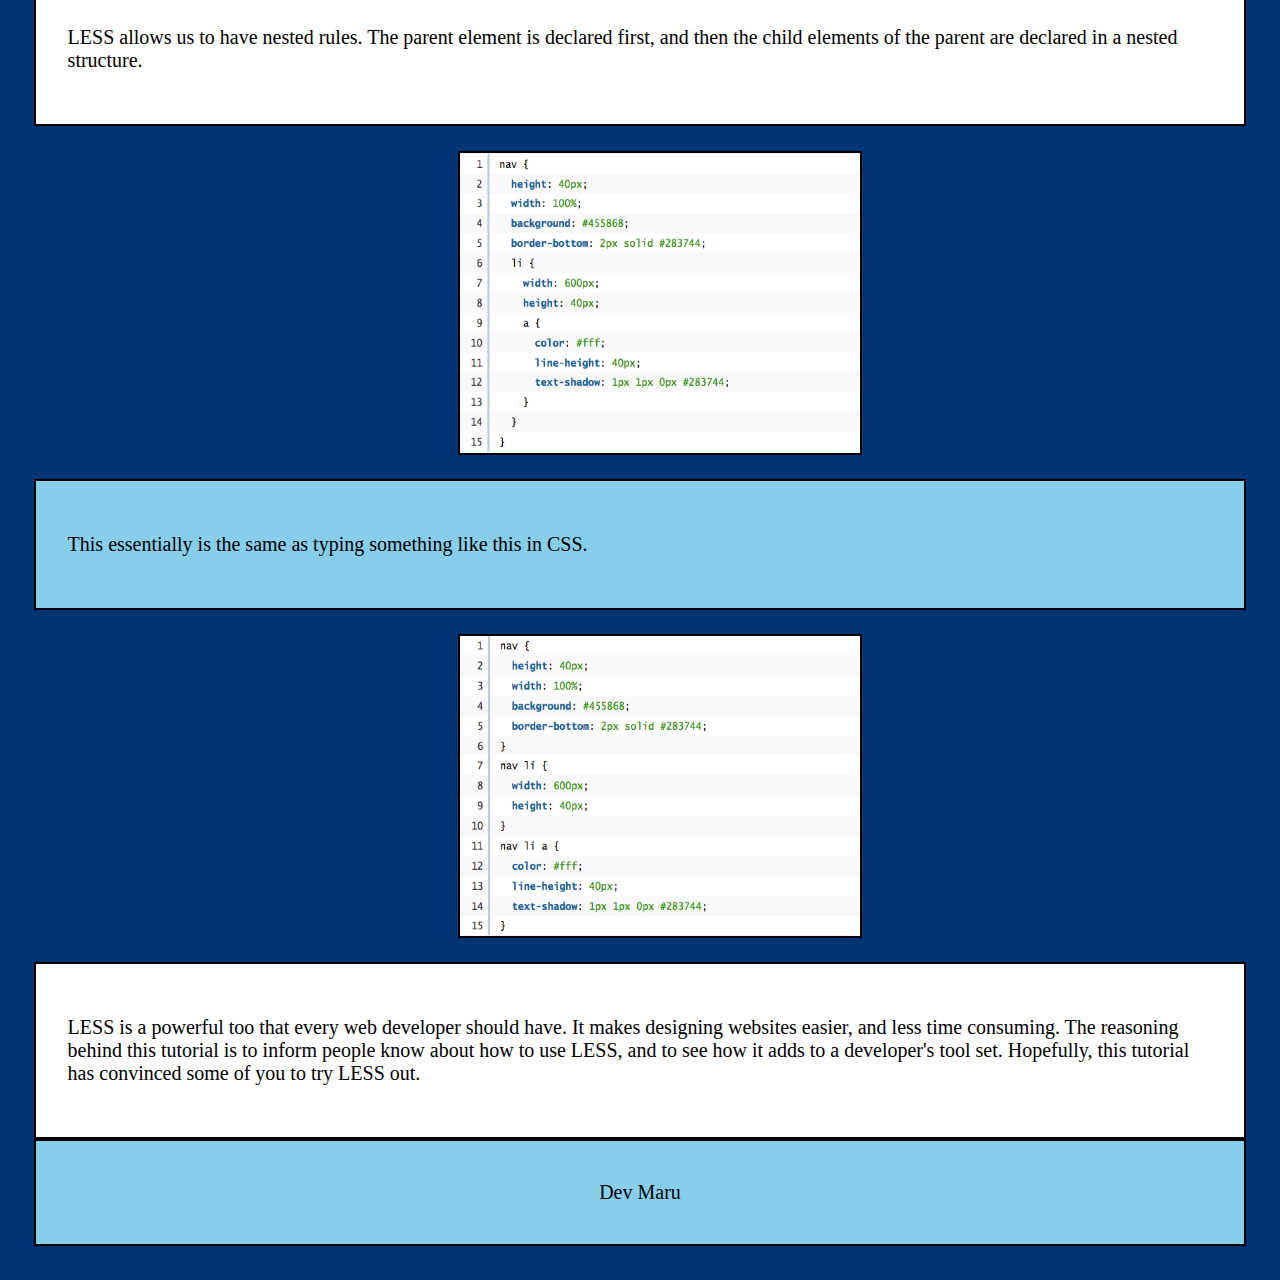
<file: web/tutorial.html>
<!DOCTYPE html>

<html>
    <head>
        <title>Tutorial Less(CSS)</title>
        <meta charset="UTF-8">
        <meta name="viewport" content="width=device-width, initial-scale=1.0">
        <link rel="stylesheet" type="text/css" href="less_file.css" />
    </head>
    <body>
        <div id="nav">
            <h1>Dev Maru's Tutorial</h1>
            <span id="home">
                <a href ="http://cis-linux2.temple.edu:8080/fa16_4350_tuf37373/index.html">Home</a>
            </span>
        </div>
        <div id="title">
            <h1>LESS: CSS Pre-Processor</h1>
        </div>

        <div class="AltDiv">
            <p>
                This tutorial is about LESS. It is a pre processor that is used to make css more maintainable. It provides
                use of variables, mixins, functions, and many other techniques. LESS has been one of the most 
                popular CSS Pre-processors around, and has also been widely deployed in numerous front-end frameworks 
                like Bootstrap. According, to their website LESS is a dynamic stylesheet language.
            </p>
            <p>
                This tutorial will help you understand, what LESS is and how to use it for your development.
            </p>
        </div>
        <div>
            <h2>Introduction</h2>
            <h3>The Compiler</h3>
            <p>
                LESS syntax is non-standard. The browser would not be able to render the file output, despite it being
                very similar to CSS. The purpose of LESS is to turn LESS code into browser compatible CSS code. This 
                is achieved by the LESS compiler.  
            </p>
            <br/><br/>
            <h4> Here is an example of LESS code that when compiled will output CSS code.</h4>

        </div>

        <img id="pic1" src="LESS_code_1.png" width="400" height="375"/>
        <img id ="pic2" src ="LESS_CSS.png" width="400" height="375"/>
        <div class ="afterImg AltDiv">
            <h2>Using LESS</h2>
            <p>
                LESS can be used in multiple ways. The first and easiest way is to install less on your computer. After
                which it can be compiled on the command line. To install less you have to type the following command in a
                command window:
            </p>
            <h3>$ npm install -g less</h3>
            <p>
                Here you first have to make sure that you have the node.js package manager installed on your device.
                This will help in making the download easy.<br/>
                After install the command line can be used to compile LESS files to CSS files.
            </p>


        </div>
        <div>
            <h2>Command Line Usage</h2>
            <p>
                Using the following command to compile a less file and output a CSS file.
            </p>
            <h3>$ lessc "less_file_name" "output_css_file_name" </h3>

            <p>
                This is the most preferred method to use LESS as you want to compile your less file, and have 
                the compiler output a CSS file, which is what is linked in your HTML file. 

            </p>

        </div>
        <div class="AltDiv">
            <h2>Client-Side Usage</h2>
            <p>
                LESS can also be used from the client. It is the easiest way to get started with learning LESS, although
                it is recommended to download LESS onto the device when performance and reliability is desired. <br/>
                Your .less file should be linked in your code with the rel attribute set to "stylesheet/less"
            </p>
            <h3>&lt;link rel="stylesheet/less" type="text/css" href="styles.less" /&gt;</h3>
            <p>
                Next, you have to download less.js and include it in a script tag of the head element. 
            </p>
            <h3>&lt;script src="less.js" type="text/javascript">&lt;/script&gt;</h3>
        </div>
        <div>
            <h2>Graphical User Interface/Editors</h2>
            <p>
                Another way to use LESS is to use a Graphical User Interface application. There are many different 
                GUI's available that will help in writing LESS code. Some of these are:
            </p>
            <table>

                <tr>
                    <th>App</th>
                    <th>Platform</th>
                </tr>
                <tr>
                    <td>Mixture</td>
                    <td>OS X / Windows</td>
                </tr>
                <tr>
                    <td>Koala</td>
                    <td>OS X / Windows</td>
                </tr>
                <tr>
                    <td>Prepos</td>
                    <td>OS X / Windows</td>
                </tr>      
            </table>
            <p>
                Another option is to use Code editors (IDE's), such as Netbeans. You have to install the LESS plugin to
                be able to compile LESS files. In Netbeans for example, every time you save the less file, it
                automatically complies the LESS file and saves the output to a CSS File. 
            </p>
        </div>
        <div class="AltDiv">
            <h2>LESS Syntax</h2>
            <p>
                LESS syntax is more like a programming language. It has variables, Operation, and Scope. While it may
                behave like a programming language, it is also very similar looking to CSS. In essence, it is a blend of
                CSS and general programming syntax.
            </p>
            <h3>Variables</h3>
            <p>
                LESS stylesheets allow us to use variables to store certain properties that require frequent use
                just like in any programming language. <br/>
                An example of variables being used is provided below.
            </p>
        </div>
        <img id="pic3" src="LESS_code_3.png" width="400" height="500"/>
        <div class="afterImg">
            <p>
                In the example above, we store certain properties in variables. This helps us as when you would want
                to change a particular style you would only have to change the variable, instead of combing through the
                CSS file, and trying to change every element that has that property.           
            </p>
            <h2>Mixins</h2>
            <p>
                In LESS you can reuse entire from one CSS ruleset into another. For example
            </p>
        </div>
            <img id="pic4" src="LESS_code_4.png" width="400" height="150"/>
            <img id="pic5" src="LESS_code_5.png" width="400" height="150"/>
            <div class="afterImg AltDiv">
                <p> Here is a class definition of certain properties. This can be called directly in another element.
                    In CSS this is what the elements would look like.    
                </p>
            </div>
            <img id="pic6" src="LESS_code_6.png" width="400" height="200"/>
            <div class="afterImg">
                <h2>Nested Rules</h2>
                <p>
                    LESS allows us to have nested rules. The parent element is declared first, and then the child elements
                    of the parent are declared in a nested structure.  
                </p>
            </div>
            <img id="pic7" src="LESS_code_7.png" width="400" height="300"/>
            <div class="afterImg AltDiv">
                <p>This essentially is the same as typing something like this in CSS.</p>
            </div>
            <img id="pic6" src="LESS_code_8.png" width="400" height="300"/>
            <div class="afterImg">
                <p>
                    LESS is a powerful too that every web developer should have. It makes designing websites
                    easier, and less time consuming. The reasoning behind this tutorial is to inform people know about
                    how to use LESS, and to see how it adds to a developer's tool set. Hopefully, this tutorial has 
                    convinced some of you to try LESS out.
                </p>
            </div>
            <div class = "footer AltDiv">
                Dev Maru
            </div>
    </body>
</html>
</file>
<file: web/custom-style.css>
/*navbar-wrapper has a position: fixed. */
.navbar-wrapper {
    position: fixed;
    margin-top: 2%;
    opacity: 0.90;
    z-index: 5;
    left: 4%;
    width: 90%;
   
}
/* changed the nav to have rounded borders*/
.navbar{  
    border-radius: 12px;  
   
}
/* some small changes to the alignment*/
.navbar-header{   
        margin-left: 1%;
}
/* changing the position of the title of the website in the nav bar*/
.navbar-header a{
    padding-bottom: -1%;   
}
#pic1{
    height: 700px;

}
#pic2{
    height: 700px;

}
#pic3{
    height: 700px;

}
#pic4{
    border: thick solid gold;
    margin-top: -2%;
}
#pic5{
    border: thick solid gold;
    margin-top: -2%;
}
#pic6{
    border: thick solid gold;
    margin-top: -2%;
}
/* using bootstraps form element, I change the positioning of the form*/
.form-group{
    padding: 1%;
}

form{
    padding: 5%;

}

#navbar1{
     text-align: center;
     float: right;
     padding-top: 1%;
}
#footer{
    margin-top: 10%;
    text-align: center;
    border: thick solid gold;
    background-color: skyblue;
    padding: 2%;
    font-size: 20px;
}
/*Will cahnge the layout of the screen when the screen size is upto 1000px*/ 
@media screen and (max-width: 1000px) {
    #pic1{
        height:500px;
        width: 1000px;
    }
    #pic2{
        height:500px;
        width: 1000px;

    }
    #pic3{
        height:500px;
        width: 1000px;
    }
    #pic4{
        height: 200px;
        width: 275px; 
        padding-right: 10%;
    }
    #pic5{
        height: 200px;
        width: 275px;
    }
    #pic6{
        height: 200px;
        width: 275px;
    }
}
/*Will cahnge the layout of the screen when the screen size is upto 900px*/ 
@media screen and (max-width: 900px) {
    #pic1{
        height:500px;
        width: 900px;
    }
    #pic2{
        height:500px;
        width: 900px;

    }
    #pic3{
        height:500px;
        width: 900px;
    }
    #pic4{
        height: 200px;
        width: 250px; 
    }
    #pic5{
        height: 200px;
        width: 250px;
    }
    #pic6{
        height: 200px;
        width: 250px;
    }

}


/*Will cahnge the layout of the screen when the screen size is upto 768px*/ 
@media screen and (max-width: 768px) {
    #pic1{
        height:500px;
        width: 800px;
    }
    #pic2{
        height:500px;
        width: 800px;

    }
    #pic3{
        height:500px;
        width: 800px;
    }
    #pic4{
        height: 200px;
        width: 300px; 
    }
    #pic5{
        height: 200px;
        width: 300px;
    }
    #pic6{
        height: 200px;
        width: 300px;
    }

    #footer{
        width:100%;
        text-align: center;
        border: thick solid gold;
        background-color: skyblue;
        padding: 10%;
        font-size: 20px;
    }

}
/*Will cahnge the layout of the screen when the screen size is upto 480px*/ 
@media screen and (max-width: 480px) {
   
    #pic1{
        height: 400px;
        width: 600px;
    }
    #pic2{
        height: 400px;
        width: 600px;
    }
    #pic3{
        height: 400px;
        width: 600px;

    }
    #pic4{
        height: 200px;
        width: 300px; 
    }
    #pic5{
        margin-top: 3%;
        height: 200px;
        width: 300px;
    }
    #pic6{
        margin-top: 3%;
        height: 200px;
        width: 300px;
    }

    #footer{
        width:100%;
        text-align: center;
        border: thick solid gold;
        background-color: skyblue;
        padding: 10%;
        font-size: 20px;
    } 

}
</file>
<file: web/less_file.css>
/*
To change this license header, choose License Headers in Project Properties.
To change this template file, choose Tools | Templates
and open the template in the editor.
*/
/* 
    Created on : Oct 17, 2016, 7:28:37 PM
    Author     : Dev
*/
.commImgProp {
  margin-left: 35%;
  margin-top: 2%;
  margin-bottom: 2%;
  border: 2px solid black;
}
html {
  background-color: #023474;
  padding: 2%;
  position: relative;
}
p {
  font-size: 20px;
}
div {
  border: 2px solid black;
  background-color: white;
  padding: 2em;
  clear: both;
}
.AltDiv {
  background-color: skyblue;
}
#nav {
  border: 2px solid black;
  background-color: skyblue;
  position: relative;
}
#home {
  position: absolute;
  float: right;
  border: 2px solid black;
  right: 20px;
  top: 45px;
  background-color: grey;
  font-size: 20px;
  padding: 1%;
  border-radius: 16px;
}
img {
  float: left;
}
.afterImg {
  clear: both;
}
#pic1,
#pic2 {
  margin-left: 8%;
  margin-top: 2%;
  margin-bottom: 2%;
  border: 2px solid black;
}
#pic3,
#pic4,
#pic5,
#pic6,
#pic7 {
  margin-left: 35%;
  margin-top: 2%;
  margin-bottom: 2%;
  border: 2px solid black;
}
a:visited,
a {
  color: white;
  text-decoration: none;
}
#title {
  text-align: center;
}
table,
th,
td {
  margin-left: 40%;
  border: 2px solid black;
  background-color: white;
}
th {
  font-size: 20px;
  padding: 20px;
  background-color: grey;
}
td {
  font-size: 14px;
  padding: 20px;
}
.footer {
  text-align: center;
  font-size: 20px;
}
</file>
<file: web/jQueryCSS.css>
html, body {
    height:100%;
    margin:0;    
    padding-top:20px;   
    font-family: "Lucida Sans Unicode", "Lucida Grande", sans-serif; 
    font-size: 20px;
    background-color: #023474;
    text-shadow: -1px 0 black, 0 1px black, 1px 0 black, 0 -1px black;
}

#content a:visited {
    color: yellow;
    text-decoration: none;
}
#content a:link {
    color: yellow;
    text-decoration: none;
}

#titleNav a:link {
    color: white;
    text-decoration: none;
}

#titleNav a:visited {
    color: white;
    text-decoration: none;
}

#titleNav a:hover {
    color: purple;
    text-decoration: none;
}

#titleNav   {
    z-index:4;       
    position:fixed; 
    top:0px;        
    left:0px;       
    width:100%;     
    color:white;
    font-family: serif;
    background-color:#EF0107;
    height: 79px;
    min-width: 90%;  
    border: black solid ;
    text-shadow: 0 0 4px black, 0 0 4px black, 0 0 4px black, 0 0 4px black, 0 0 4px black;
    border-bottom-left-radius:16px;
    border-bottom-right-radius:16px;
}

#pageTitle {
    padding-top:10px;
    padding-left:10px;
    font-size:45px;
    font-weight:bold;
    letter-spacing: 1.5px;
    text-align:center;
    float:left;
}
#nav {
    padding:20px;
    font-size:22px;
    letter-spacing: 1px;
    font-weight:bold;
    float:right;
    text-align:center;
    position:absolute;
    right:0px;
    top:0px;

}
.navHead{
    width:138px;
    text-align:center;
    padding-top: 5px;
    padding-bottom: 5px;
    border-radius:5px;      
    background-color: #0052cc;
    border: 2px solid #000000;
}
.navdd{
    margin-left: 8px;
    width:122px;
    text-align:center;
    top: 0px;
    padding-bottom: 10px;
    display:none;  
    border-bottom-left-radius:16px;
    border-bottom-right-radius:16px;
    background-color: #0052cc;
    border:2px outset #000000;
}
.navGroup a{
    color: #14145E;
}
#content {
    margin-top: 50px;    
    margin-bottom: 35px;
    padding:10px;
    color: white;
    position: absolute;
    text-shadow: 0 0 4px black, 0 0 4px black, 0 0 4px black, 0 0 4px black, 0 0 4px black;
    z-index:2;
}

#pic{
    position: fixed;
    top: 235px;
    left: 35%;
    opacity: 0.45;
    z-index: 0;
}
#footer {
    z-index:3;       
    width: 100%;     
    position:fixed;  
    bottom:0px;      
    left:0px;        
    padding:20px;
    text-align:center;
    background-color:black;
    opacity: 0.85;
}

#pic2{
    position: absolute;
    top: -9px;
    left: 10px;
}

.nonTitle{
    position:relative;
}

.footerwords{
    position: absolute;
    left: 0%;
    top: 10px;
    font-size:15px;
    letter-spacing:0.75px;
    color:white;
    clear:both;
    z-index: 3;
    width: 100%
}

.picText{
    position: absolute;
    top: 400px;
    right: 3%;
    z-index: 3;
    color: #FFFFFF;
    border: solid #000000;
    width: 100px;
    text-align: center;
    padding-top: 2px;
    background-color: #ff0000;
    border-radius: 30px;
    text-shadow: 0 0 4px black, 0 0 4px black, 0 0 4px black, 0 0 4px black, 0 0 4px black;
}

.picSlide{
    position: absolute;
    margin-left: 8px;
    float: right;
    top:0%;
    left:0%;
    padding-bottom: 10px;
    display:none;  
    z-index: 3;
}
</file>
